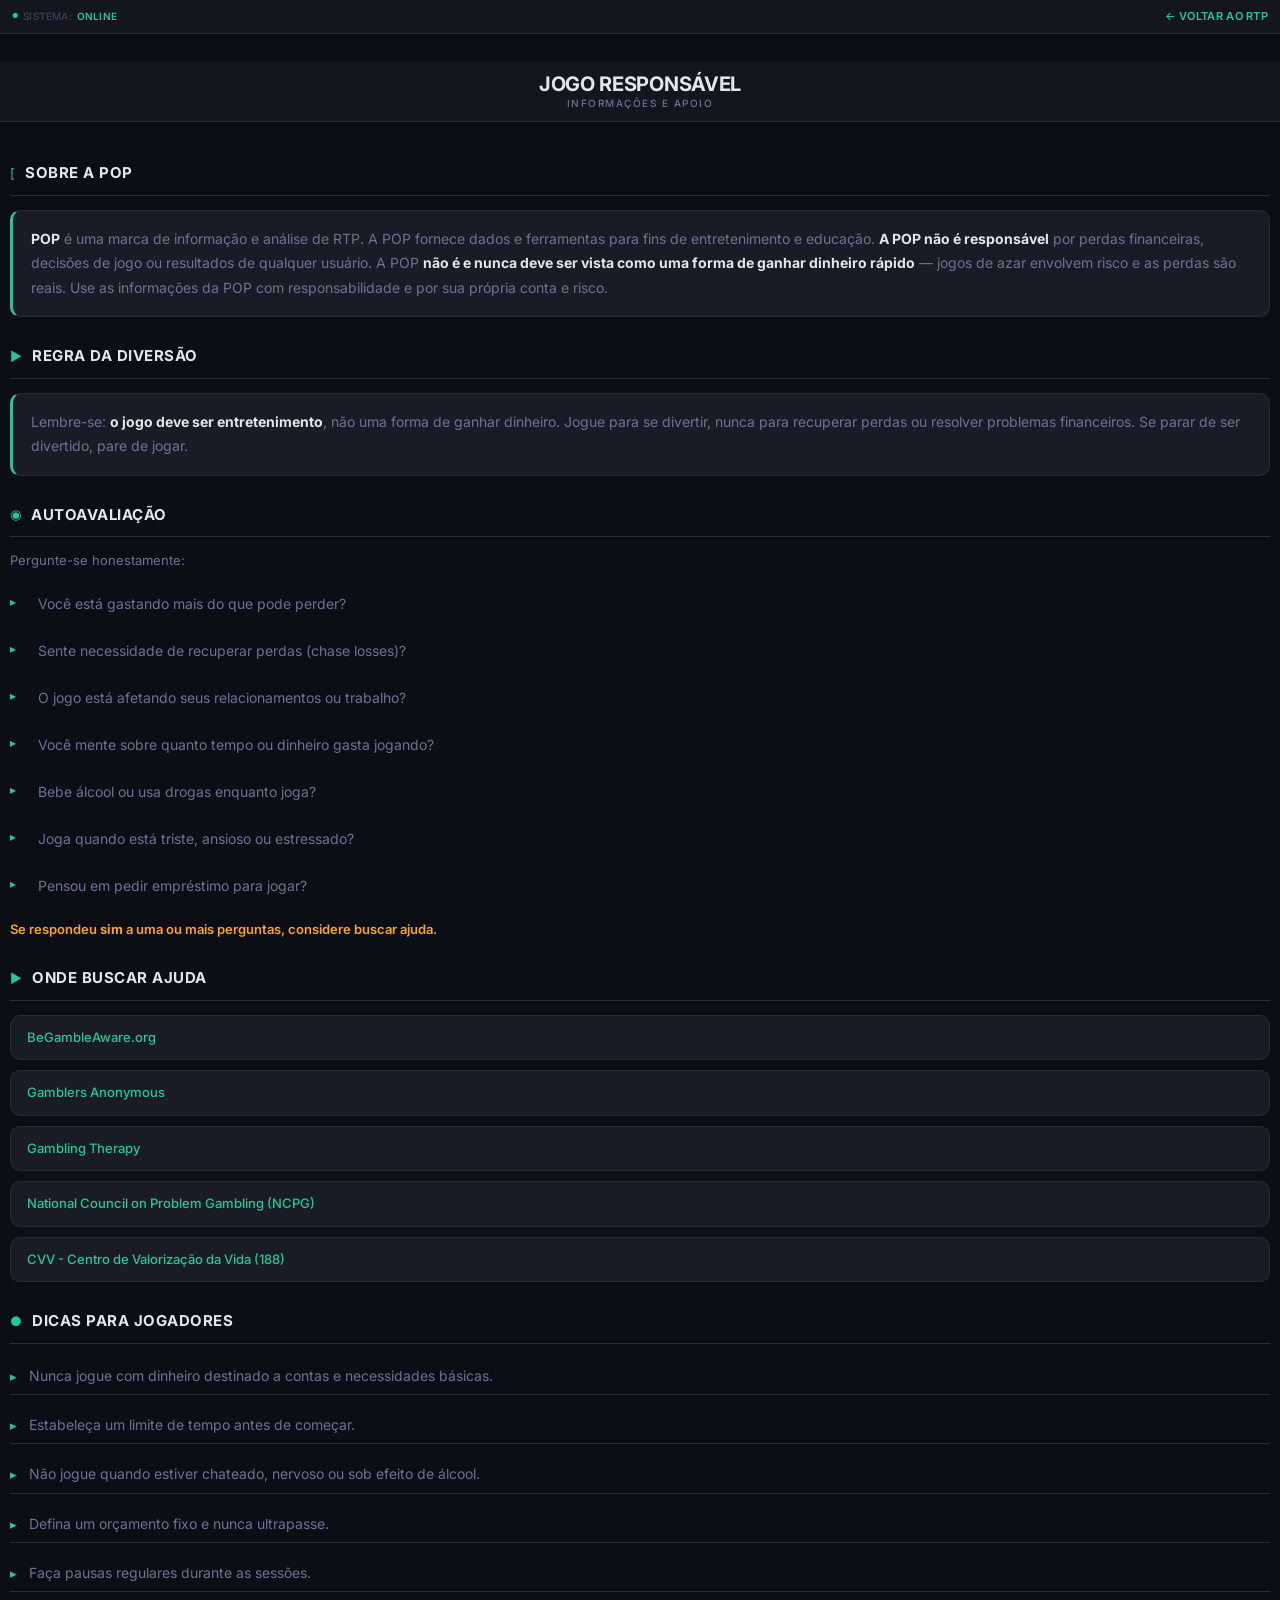
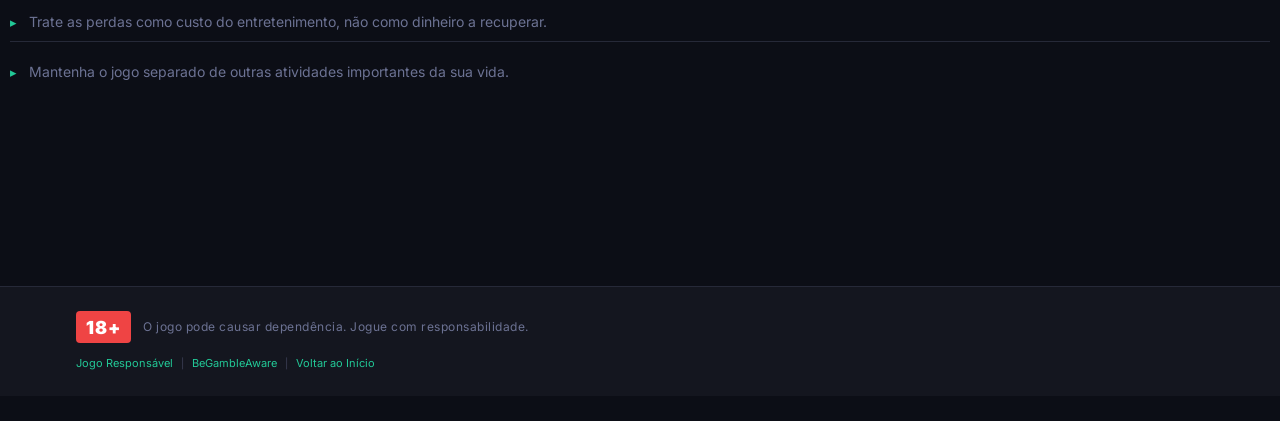
<file: jogo-responsavel.html>
<!DOCTYPE html>
<html lang="pt-BR">
<head>
    <meta charset="UTF-8">
    <meta name="viewport" content="width=device-width, initial-scale=1.0, maximum-scale=1.0, user-scalable=no">
    <meta name="theme-color" content="#0a0e27">
    
    <title>Jogo Responsável | Pop RTP - Informações e Ajuda</title>
    <meta name="description" content="Jogo Responsável - POP fornece informação e análise, não é responsável por perdas nem forma de ganhar dinheiro rápido. Recursos, autoatestado e dicas para jogar com responsabilidade.">
    <meta name="robots" content="index, follow">
    <link rel="canonical" href="https://poprtp.com/jogo-responsavel">
    
    <link rel="shortcut icon" href="asset/favicon/favicon.jpg" type="image/jpeg">
    <link rel="stylesheet" href="styles.css">
    <link rel="preconnect" href="https://fonts.googleapis.com">
    <link rel="preconnect" href="https://fonts.gstatic.com" crossorigin>
    <link href="https://fonts.googleapis.com/css2?family=Orbitron:wght@400;500;700;900&family=Share+Tech+Mono&family=Inter:wght@400;500;600;700;800;900&display=swap" rel="stylesheet">
</head>
<body class="clean-theme">
    <!-- Terminal Background Effect -->
    <div class="terminal-bg">
        <div class="grid-overlay"></div>
        <div class="scan-line"></div>
    </div>

    <!-- System Status Bar -->
    <div class="system-status-bar">
        <div class="status-group">
            <div class="status-item">
                <span class="status-icon">●</span>
                <span class="status-label">SISTEMA:</span>
                <span class="status-value status-online">ONLINE</span>
            </div>
        </div>
        <div class="status-group">
            <a href="index.html" class="status-link">← VOLTAR AO RTP</a>
        </div>
    </div>

    <!-- Header -->
    <header class="main-header">
        <div class="container">
            <div class="terminal-prompt">
                <span class="prompt-symbol">root@poprede:~$</span>
                <span class="prompt-command">./jogo-responsavel --help</span>
            </div>
            <div class="header-content">
                <div class="header-center">
                    <h1 class="main-title">
                        <span class="title-prefix">///</span>
                        JOGO RESPONSÁVEL
                        <span class="title-suffix">///</span>
                    </h1>
                    <div class="subtitle">INFORMAÇÕES E APOIO</div>
                </div>
            </div>
        </div>
    </header>

    <!-- Main Content -->
    <main class="main-content">
        <div class="container">
            <div class="responsible-gaming-content">
                
                <!-- POP Brand Disclaimer -->
                <section class="rg-section">
                    <div class="rg-section-header">
                        <span class="rg-icon">[</span>
                        <h2 class="rg-title">SOBRE A POP</h2>
                    </div>
                    <div class="rg-card">
                        <p class="rg-text"><strong>POP</strong> é uma marca de informação e análise de RTP. A POP fornece dados e ferramentas para fins de entretenimento e educação. <strong>A POP não é responsável</strong> por perdas financeiras, decisões de jogo ou resultados de qualquer usuário. A POP <strong>não é e nunca deve ser vista como uma forma de ganhar dinheiro rápido</strong> — jogos de azar envolvem risco e as perdas são reais. Use as informações da POP com responsabilidade e por sua própria conta e risco.</p>
                    </div>
                </section>

                <!-- Rule of Fun -->
                <section class="rg-section">
                    <div class="rg-section-header">
                        <span class="rg-icon">▶</span>
                        <h2 class="rg-title">REGRA DA DIVERSÃO</h2>
                    </div>
                    <div class="rg-card">
                        <p class="rg-text">Lembre-se: <strong>o jogo deve ser entretenimento</strong>, não uma forma de ganhar dinheiro. Jogue para se divertir, nunca para recuperar perdas ou resolver problemas financeiros. Se parar de ser divertido, pare de jogar.</p>
                    </div>
                </section>

                <!-- Self-Assessment Checklist -->
                <section class="rg-section">
                    <div class="rg-section-header">
                        <span class="rg-icon">◉</span>
                        <h2 class="rg-title">AUTOAVALIAÇÃO</h2>
                    </div>
                    <p class="rg-intro">Pergunte-se honestamente:</p>
                    <ul class="rg-checklist">
                        <li>Você está gastando mais do que pode perder?</li>
                        <li>Sente necessidade de recuperar perdas (chase losses)?</li>
                        <li>O jogo está afetando seus relacionamentos ou trabalho?</li>
                        <li>Você mente sobre quanto tempo ou dinheiro gasta jogando?</li>
                        <li>Bebe álcool ou usa drogas enquanto joga?</li>
                        <li>Joga quando está triste, ansioso ou estressado?</li>
                        <li>Pensou em pedir empréstimo para jogar?</li>
                    </ul>
                    <p class="rg-disclaimer">Se respondeu <strong>sim</strong> a uma ou mais perguntas, considere buscar ajuda.</p>
                </section>

                <!-- Where to Get Help -->
                <section class="rg-section">
                    <div class="rg-section-header">
                        <span class="rg-icon">►</span>
                        <h2 class="rg-title">ONDE BUSCAR AJUDA</h2>
                    </div>
                    <div class="rg-links">
                        <a href="https://www.begambleaware.org/" target="_blank" rel="noopener" class="rg-link">BeGambleAware.org</a>
                        <a href="https://www.gamblersanonymous.org/" target="_blank" rel="noopener" class="rg-link">Gamblers Anonymous</a>
                        <a href="https://www.gamblingtherapy.org/" target="_blank" rel="noopener" class="rg-link">Gambling Therapy</a>
                        <a href="https://www.ncpgambling.org/" target="_blank" rel="noopener" class="rg-link">National Council on Problem Gambling (NCPG)</a>
                        <a href="https://www.cvv.org.br/" target="_blank" rel="noopener" class="rg-link">CVV - Centro de Valorização da Vida (188)</a>
                    </div>
                </section>

                <!-- Tips for Players -->
                <section class="rg-section">
                    <div class="rg-section-header">
                        <span class="rg-icon">●</span>
                        <h2 class="rg-title">DICAS PARA JOGADORES</h2>
                    </div>
                    <ul class="rg-tips">
                        <li><span class="tip-bullet">▸</span> Nunca jogue com dinheiro destinado a contas e necessidades básicas.</li>
                        <li><span class="tip-bullet">▸</span> Estabeleça um limite de tempo antes de começar.</li>
                        <li><span class="tip-bullet">▸</span> Não jogue quando estiver chateado, nervoso ou sob efeito de álcool.</li>
                        <li><span class="tip-bullet">▸</span> Defina um orçamento fixo e nunca ultrapasse.</li>
                        <li><span class="tip-bullet">▸</span> Faça pausas regulares durante as sessões.</li>
                        <li><span class="tip-bullet">▸</span> Trate as perdas como custo do entretenimento, não como dinheiro a recuperar.</li>
                        <li><span class="tip-bullet">▸</span> Mantenha o jogo separado de outras atividades importantes da sua vida.</li>
                    </ul>
                </section>

            </div>
        </div>
    </main>

    <!-- Footer -->
    <footer class="site-footer">
        <div class="footer-container">
            <div class="footer-badge-row">
                <span class="footer-age-badge">18+</span>
                <p class="footer-disclaimer">O jogo pode causar dependência. Jogue com responsabilidade.</p>
            </div>
            <div class="footer-links">
                <a href="jogo-responsavel.html" class="footer-link">Jogo Responsável</a>
                <span class="footer-separator">|</span>
                <a href="https://www.begambleaware.org/" target="_blank" rel="noopener" class="footer-link">BeGambleAware</a>
                <span class="footer-separator">|</span>
                <a href="index.html" class="footer-link">Voltar ao Início</a>
            </div>
        </div>
    </footer>
</body>
</html>
</file>
<file: styles.css>
/* ============================================
   ULTRA HACKER THEME - SISTEMA RTP v2.0
   100% Mobile-First | Portuguese | Square Images
   ============================================ */

:root {
    /* Ultra Dark Color Palette - Deep Navy Blue Theme */
    --bg-primary: #050a1e;
    --bg-secondary: #0a0e27;
    --bg-tertiary: #0d1529;
    --bg-card: #0d1126;
    --bg-console: #000000;
    
    /* Neon Accent Colors */
    --accent-cyan: #00f0ff;
    --accent-green: #00ff88;
    --accent-blue: #0088ff;
    --accent-purple: #b800ff;
    --accent-red: #ff0055;
    --accent-yellow: #ffd700;
    --accent-orange: #ff6600;
    
    /* Text Colors */
    --text-primary: #e0e6ff;
    --text-secondary: #8b95c0;
    --text-muted: #4a5578;
    --text-highlight: #00f0ff;
    
    /* Effects */
    --border-color: #1e2847;
    --glow-cyan: 0 0 20px rgba(0, 240, 255, 0.4);
    --glow-green: 0 0 20px rgba(0, 255, 136, 0.4);
    --glow-red: 0 0 20px rgba(255, 0, 85, 0.4);
    
    /* Fonts */
    --font-primary: 'Orbitron', sans-serif;
    --font-mono: 'Share Tech Mono', monospace;
}

/* ============================================
   RESET & BASE
   ============================================ */

* {
    margin: 0;
    padding: 0;
    box-sizing: border-box;
    -webkit-tap-highlight-color: transparent;
}

body {
    font-family: var(--font-primary);
    background: linear-gradient(135deg, #030814 0%, #050a1e 50%, #0a0e27 100%);
    color: var(--text-primary);
    line-height: 1.6;
    overflow-x: hidden;
    position: relative;
    min-height: 100vh;
}

/* ============================================
   TERMINAL BACKGROUND
   ============================================ */

.terminal-bg {
    position: fixed;
    top: 0;
    left: 0;
    width: 100%;
    height: 100%;
    z-index: 0;
    pointer-events: none;
    overflow: hidden;
}

.grid-overlay {
    position: absolute;
    width: 100%;
    height: 100%;
    background-image: 
        linear-gradient(rgba(0, 240, 255, 0.04) 1px, transparent 1px),
        linear-gradient(90deg, rgba(0, 240, 255, 0.04) 1px, transparent 1px);
    background-size: 40px 40px;
    animation: gridMove 25s linear infinite;
}

@keyframes gridMove {
    0% { transform: translate(0, 0); }
    100% { transform: translate(40px, 40px); }
}

.scan-line {
    position: absolute;
    top: 0;
    width: 100%;
    height: 2px;
    background: linear-gradient(90deg, 
        transparent, 
        var(--accent-cyan), 
        transparent);
    box-shadow: 0 0 15px var(--accent-cyan);
    animation: scanLine 5s linear infinite;
}

@keyframes scanLine {
    0% { transform: translateY(0); opacity: 0; }
    50% { opacity: 1; }
    100% { transform: translateY(100vh); opacity: 0; }
}

.data-stream {
    position: absolute;
    top: -45%;
    left: 0;
    width: 100%;
    height: 200%;
    opacity: 0.03;
    font-family: var(--font-mono);
    font-size: 20px;
    color: var(--accent-green);
    overflow: hidden;
    animation: dataStream 20s linear infinite;
}

@keyframes dataStream {
    0% { transform: translateY(0); }
    100% { transform: translateY(10%); }
}

/* ============================================
   SYSTEM STATUS BAR
   ============================================ */

.system-status-bar {
    position: fixed;
    top: 0;
    left: 0;
    right: 0;
    height: 36px;
    background: linear-gradient(180deg, #000000 0%, #0a0e27 100%);
    border-bottom: 1px solid var(--accent-cyan);
    display: flex;
    align-items: center;
    justify-content: space-between;
    padding: 0 15px;
    z-index: 1000;
    font-family: var(--font-mono);
    font-size: 10px;
    letter-spacing: 1px;
    box-shadow: 0 2px 10px rgba(0, 240, 255, 0.2);
}

.status-group {
    display: flex;
    align-items: center;
    gap: 15px;
}

/* Three-column layout: left | center (online) | right */
.status-group-left  { flex: 1; justify-content: flex-start; }
.status-group-right { flex: 1; justify-content: flex-end; }

/* Online count item sits in the middle column, perfectly centered */
.status-item-center {
    display: flex;
    align-items: center;
    gap: 5px;
    white-space: nowrap;
}

#onlineViewerCount {
    min-width: 2.8em;
    text-align: center;
}

.status-item {
    display: flex;
    align-items: center;
    gap: 5px;
}

.status-icon {
    color: var(--accent-green);
    font-size: 8px;
    animation: pulse 2s ease-in-out infinite;
}

@keyframes pulse {
    0%, 100% { opacity: 1; }
    50% { opacity: 0.4; }
}

.status-label {
    color: var(--text-muted);
    text-transform: uppercase;
}

.status-value {
    color: var(--accent-cyan);
    font-weight: 700;
}

.status-online {
    color: var(--accent-green);
}

/* Online counter value in status bar — bigger + glowing */
#onlineViewerCount {
    font-size: 13px;
    font-weight: 900;
    color: #00ff88 !important;
    text-shadow: 0 0 8px rgba(0, 255, 136, 0.7);
    letter-spacing: 0.5px;
}

/* ============================================
   MAIN HEADER
   ============================================ */

.main-header {
    position: sticky;
    top: 64px;  /* 36px status bar + 28px ticker */
    background: rgba(5, 10, 30, 0.98);
    backdrop-filter: blur(15px);
    border-bottom: 2px solid var(--accent-cyan);
    box-shadow: 0 4px 30px rgba(0, 0, 0, 0.7), var(--glow-cyan);
    z-index: 999;
    padding: 5px 0;
    margin-top: 64px; /* 36px status bar + 28px ticker */
}

.terminal-prompt {
    font-family: var(--font-mono);
    font-size: 10px;
    color: var(--accent-green);
    padding: 4px 0;
    text-align: center;
    background: var(--bg-console);
    border-bottom: 1px solid var(--border-color);
    width: 100vw;
    position: relative;
    left: 50%;
    right: 50%;
    margin-left: -50vw;
    margin-right: -50vw;
    padding-left: 15px;
    padding-right: 15px;
}


.prompt-symbol {
    color: var(--accent-cyan);
}

.prompt-command {
    color: var(--accent-green);
    margin-left: 10px;
}

.header-content {
    display: flex;
    align-items: center;
    justify-content: space-between;
    flex-wrap: wrap;
    gap: 0px;
    padding: 6px 0;
}

.header-left {
    display: flex;
    align-items: center;
    gap: 10px;
}

.logo-container {
    display: flex;
    align-items: center;
    gap: 3px;
    font-weight: 900;
    font-size: 16px;
}

.logo-bracket {
    color: var(--accent-cyan);
    font-size: 18px;
}

.logo-text {
    background: linear-gradient(135deg, var(--accent-cyan), var(--accent-green));
    -webkit-background-clip: text;
    -webkit-text-fill-color: transparent;
    background-clip: text;
    letter-spacing: 2px;
}

.logo-best-rtp {
    font-family: var(--font-mono);
    font-size: 8px;
    font-weight: 800;
    letter-spacing: 1px;
    color: #ffd700;
    background: rgba(255, 215, 0, 0.12);
    border: 1px solid rgba(255, 215, 0, 0.5);
    border-radius: 3px;
    padding: 1px 5px;
    text-shadow: 0 0 6px rgba(255, 215, 0, 0.6);
    align-self: center;
    white-space: nowrap;
}

.version-tag {
    background: var(--bg-tertiary);
    border: 1px solid var(--accent-cyan);
    color: var(--accent-cyan);
    padding: 3px 8px;
    border-radius: 2px;
    font-size: 9px;
    font-family: var(--font-mono);
    font-weight: 700;
    margin-right: -49px;
    margin-left: 71px;
    position: relative;
}

.header-center {
    flex: 1;
    text-align: center;
    min-width: 180px;
    padding: 0 10px;
}

.main-title {
    font-size: 14px;
    font-weight: 900;
    letter-spacing: 1px;
    text-transform: uppercase;
    background: linear-gradient(135deg, #00f0ff, #00ff88);
    -webkit-background-clip: text;
    -webkit-text-fill-color: transparent;
    background-clip: text;
    display: flex;
    align-items: center;
    justify-content: center;
    gap: 2px;
    flex-wrap: wrap;
    line-height: 1.2;
}

.title-prefix, .title-suffix {
    color: var(--accent-cyan);
    font-size: 12px;
}

.subtitle {
    font-family: var(--font-mono);
    font-size: 9px;
    color: var(--text-secondary);
    letter-spacing: 1px;
    margin-top: 2px;
}

.header-right {
    text-align: right;
    display: flex;
    flex-direction: column;
    align-items: flex-end;
}

.system-info {
    display: flex;
    flex-direction: column;
    gap: 2px;
}

.info-item {
    font-family: var(--font-mono);
    font-size: 10px;
    display: flex;
    gap: 5px;
}

.info-label {
    color: var(--text-muted);
}

.info-value {
    color: var(--accent-cyan);
    font-weight: 700;
}

/* ============================================
   CONTAINER
   ============================================ */

.container {
    max-width: 1400px;
    margin: 0 auto;
    padding: 0 15px;
    position: relative;
    z-index: 1;
}

.main-content {
    padding-top: 20px;
}

/* ============================================
   LOAD MORE BUTTON
   ============================================ */

.load-more-container {
    display: flex;
    justify-content: center;
    margin-top: 20px;
    padding-bottom: 20px;
    width: 100%;
}

.load-more-btn {
    background: linear-gradient(135deg, var(--bg-secondary), var(--bg-tertiary));
    border: 1px solid var(--accent-cyan);
    border-radius: 8px;
    padding: 12px 25px;
    color: var(--accent-cyan);
    font-family: var(--font-mono);
    font-size: 11px;
    font-weight: 700;
    cursor: pointer;
    display: flex;
    align-items: center;
    gap: 10px;
    transition: all 0.3s ease;
    box-shadow: 0 0 10px rgba(0, 240, 255, 0.1);
    letter-spacing: 1px;
    min-width: 200px;
    justify-content: center;
}

.load-more-btn:hover {
    background: rgba(0, 240, 255, 0.1);
    box-shadow: 0 0 20px rgba(0, 240, 255, 0.3);
    transform: translateY(-2px);
    border-color: var(--accent-green);
    color: var(--accent-green);
}

.load-more-btn:active {
    transform: translateY(0);
}

.load-more-btn .btn-icon {
    font-size: 10px;
    transition: transform 0.3s ease;
}

.load-more-btn:hover .btn-icon {
    transform: translateY(2px);
}

.load-more-btn .btn-count {
    background: var(--bg-console);
    padding: 2px 6px;
    border-radius: 4px;
    color: var(--accent-green);
    font-size: 10px;
    border: 1px solid var(--border-color);
}

/* ============================================
   CONSOLE SECTION
   ============================================ */

.console-section {
    margin-bottom: 20px;
}

.console-window {
    background: var(--bg-console);
    border: 1px solid var(--accent-cyan);
    border-radius: 4px;
    overflow: hidden;
    box-shadow: var(--glow-cyan);
    transition: all 0.3s ease;
}

.console-header {
    background: var(--bg-tertiary);
    padding: 5px 10px;
    display: flex;
    align-items: center;
    justify-content: space-between;
    border-bottom: 1px solid var(--accent-cyan);
    cursor: pointer;  /* added to show it's clickable */
}

.console-title {
    font-family: var(--font-mono);
    font-size: 11px;
    font-weight: 700;
    color: var(--accent-cyan);
    display: flex;
    align-items: center;
    gap: 8px;
}

.console-icon {
    color: var(--accent-green);
    animation: pulse 2s ease-in-out infinite;
}

.console-controls {
    display: flex;
    gap: 6px;
}

.control-dot {
    width: 10px;
    height: 10px;
    border-radius: 50%;
}

.control-minimize { background: var(--accent-yellow); }
.control-maximize { background: var(--accent-green); }
.control-close { background: var(--accent-red); }

.console-body {
    padding: 8px;
    font-family: var(--font-mono);
    font-size: 10px;
    max-height: 300px;  /* default height */
    transition: max-height 0.3s ease;
    overflow: hidden;
}

.console-line {
    display: flex;
    align-items: center;
    gap: 6px;
    padding: 3px 0;
    color: var(--text-secondary);
}

.console-prompt {
    color: var(--accent-cyan);
    font-weight: 700;
    min-width: 90px;
}

.console-text {
    flex: 1;
}

.console-status {
    font-weight: 700;
}

.console-ok {
    color: var(--accent-green);
}

.console-active {
    color: var(--accent-green);
    animation: pulse 2s ease-in-out infinite;
}

.console-window.minimized .console-body {
    max-height: 0;
    padding: 0;
}

.console-minimize-icon {
    transition: transform 0.3s ease;
}

.console-window.minimized .console-minimize-icon {
    transform: rotate(180deg);
}

/* ============================================
   BANNER AND TIMER WRAPPER
   ============================================ */

.banner-timer-wrapper {
    display: flex;
    flex-direction: column;
    gap: 10px;
    margin-bottom: 10px;
}

/* Desktop: Side by side layout */
@media (min-width: 1024px) {
    .banner-timer-wrapper {
        flex-direction: row;
        gap: 15px;
        align-items: stretch;
        height: 380px;
    }
}

/* ============================================
   TIMER SECTION
   ============================================ */

.timer-section {
    margin-bottom: 0;
}

/* Timer Split Wrapper - Side by side on all screens */
.timer-split-wrapper {
    display: flex;
    flex-direction: row;
    gap: 10px;
    width: 100%;
    height: 100%;
}

/* ============================================
   ANIMATED GRADIENT BORDER - @property method
   ============================================ */

/* Define custom property for gradient angle animation */
@property --border-angle {
    syntax: "<angle>";
    initial-value: 0deg;
    inherits: false;
}

/* Side Banner Container - Disco Neon Snake Border Effect */
.side-banner-container {
    display: flex;
    flex: 1;
    min-width: 0;
    min-height: 0;
    border-radius: 10px;
    position: relative;
    text-decoration: none;
    cursor: pointer;
    transition: transform 0.3s ease;
    
    /* The animated gradient border */
    --border-angle: 0deg;
    border: 3px solid transparent;
    background: 
        linear-gradient(var(--bg-secondary), var(--bg-tertiary)) padding-box,
        conic-gradient(from var(--border-angle), #ffd700, #b800ff, #ffd700, #b800ff, #ffd700) border-box;
    animation: snakeRotate 3s linear infinite;
}

/* Glow effect */
.side-banner-container::before {
    content: '';
    position: absolute;
    inset: -4px;
    border-radius: 14px;
    background: conic-gradient(from var(--border-angle), #ffd700, #b800ff, #ffd700, #b800ff, #ffd700);
    filter: blur(12px);
    opacity: 0.6;
    z-index: -1;
    animation: snakeRotate 3s linear infinite;
}

@keyframes snakeRotate {
    to {
        --border-angle: 360deg;
    }
}

/* Inner content wrapper */
.side-banner-carousel {
    background: linear-gradient(135deg, var(--bg-secondary), var(--bg-tertiary));
    border-radius: 7px;
    overflow: hidden;
    width: 100%;
    height: 100%;
    position: relative;
}

/* Side Banner Link - Clickable hover effects */
.side-banner-link:hover {
    transform: scale(1.02);
    animation: snakeRotate 1.5s linear infinite;
}

.side-banner-link:hover::before {
    opacity: 0.9;
    filter: blur(15px);
    animation: snakeRotate 1.5s linear infinite;
}

.side-banner-link:active {
    transform: scale(0.98);
}

/* Mobile: Timer container takes half width and centers content */
.timer-section .timer-container {
    flex: 1;
    min-width: 0;
    display: flex;
    flex-direction: column;
    justify-content: center;
    align-items: center;
}

/* Desktop: Timer takes 1 part (25% width) with split layout */
@media (min-width: 1024px) {
    .timer-section {
        flex: 0 0 25%;
        display: flex;
    }
    
    .timer-split-wrapper {
        flex-direction: column;
        height: 100%;
    }
    
    .timer-container {
        width: 100%;
        display: flex;
        flex-direction: column;
        justify-content: center;
        flex: 1;
        padding-top: 15px;
    }
    
    .timer-display {
        font-size: 42px;
    }
    
    /* Side Banner - Full width in column layout on desktop */
    .side-banner-container {
        width: 100%;
        flex: 1;
    }
}

/* ============================================
   MOBILE BANNER ROW (< 1024px)
   5 platform images in a single horizontal strip,
   timer sits alone below.
   ============================================ */

/* Hidden on desktop — shown only on mobile */
.mobile-banner-row {
    display: none;
}

@media (max-width: 1023px) {
    /* Switch timer-split wrapper to column so images are on top, timer below */
    .timer-split-wrapper {
        flex-direction: column;
        gap: 8px;
    }

    /* Row: flex container for the 5 fixed slots */
    .mobile-banner-row {
        display: flex;
        flex-direction: row;
        gap: 5px;
        width: 100%;
        padding: 6px 0;
        order: 1;
        align-items: stretch;
    }

    /* Timer alone, full width, below the images */
    .timer-container {
        order: 2;
        width: 100%;
        flex: none;
    }

    /* Hide the desktop carousel on mobile */
    .side-banner-container {
        display: none !important;
    }

    /* Never show the desktop-only ganhos clone in the left column on mobile */
    .timer-split-wrapper .ganhos-panel.ganhos-panel-desktop {
        display: none !important;
    }

    /*
     * Each slot is a FIXED positioned container.
     * overflow:hidden clips the outgoing/incoming images.
     * position:relative is required for the absolute <img> children.
     */
    .mb-item {
        position: relative;
        display: block;
        flex-shrink: 0;
        min-width: 0;
        aspect-ratio: 1 / 1;
        border-radius: 8px;
        overflow: hidden;
        border: 1px solid transparent;
        background:
            linear-gradient(var(--bg-secondary), var(--bg-tertiary)) padding-box,
            conic-gradient(from 0deg, #3f3535, #3f3535, #3f3535) border-box;
    }

    /* Both images fill the entire slot */
    .mb-img {
        position: absolute;
        top: 0;
        left: 0;
        width: 100%;
        height: 100%;
        object-fit: contain;
        display: block;
        transition: transform 0.55s cubic-bezier(0.4, 0, 0.2, 1);
    }

    /* Current image: visible at centre */
    /* Initial positions — all motion is driven by JS inline styles */
    .mb-img-cur { transform: translateX(0); }
    .mb-img-nxt { transform: translateX(100%); }

    /* Square slots: 1 flex unit, 1:1 ratio */
    .mb-square {
        flex: 1 1 0;
        aspect-ratio: 1 / 1;
    }

    /* Long/center slot: 2 flex units — plus animated snake border */
    .mb-long {
        flex: 2 1 0;
        aspect-ratio: unset;
        --border-angle: 0deg;
        border: 3px solid transparent;
        background:
            linear-gradient(var(--bg-secondary), var(--bg-tertiary)) padding-box,
            conic-gradient(from var(--border-angle), #ffd700, #b800ff, #ffd700, #b800ff, #ffd700) border-box;
        animation: snakeRotate 2s linear infinite;
    }

    /* Outer glow that follows the snake on the long slot */
    .mb-long::before {
        content: '';
        position: absolute;
        inset: -4px;
        border-radius: 12px;
        background: conic-gradient(from var(--border-angle), #ffd700, #b800ff, #ffd700, #b800ff, #ffd700);
        filter: blur(10px);
        opacity: 0.75;
        z-index: -1;
        animation: snakeRotate 2s linear infinite;
        pointer-events: none;
    }
}

.timer-container {
    background: linear-gradient(135deg, var(--bg-secondary), var(--bg-tertiary));
    border: 2px solid var(--accent-cyan);
    border-radius: 10px;
    padding: 0px 0px; 
    text-align: center;
    box-shadow: var(--glow-cyan);
    position: relative;
    overflow: hidden;
    margin-top: 0px;
    padding-top: 0px; /* Reduced top padding to make container shorter */
}

.timer-container::before {
    content: '';
    position: absolute;
    top: 0;
    left: -100%;
    width: 100%;
    height: 100%;
    background: linear-gradient(90deg, transparent, rgba(0, 240, 255, 0.1), transparent);
    animation: shimmer 3s infinite;
}

@keyframes shimmer {
    0% { left: -100%; }
    100% { left: 100%; }
}

.timer-header {
    display: flex;
    align-items: center;
    justify-content: space-between;
    margin-bottom: 15px;
}

.timer-label {
    font-family: var(--font-mono);
    font-size: 11px;
    color: var(--text-secondary);
    letter-spacing: 1px;
    display: flex;
    align-items: center;
    gap: 8px;
}

.timer-icon {
    color: var(--accent-cyan);
    font-size: 16px;
}

.timer-cycle {
    font-family: var(--font-mono);
    font-size: 10px;
    color: var(--accent-green);
    background: var(--bg-console);
    padding: 4px 10px;
    border-radius: 4px;
    border: 1px solid var(--accent-green);
}

.timer-display {
    font-family: var(--font-mono);
    /* Mobile: Smaller font for side-by-side layout */
    font-size: 36px;
    font-weight: 700;
    color: var(--accent-green);
    text-shadow: var(--glow-green);
    display: flex;
    align-items: center;
    justify-content: center;
    gap: 2px; /* Reduced gap between numbers and separator */
    margin-top: -10px; /* Reduced top margin to make container shorter */
    margin-bottom: -5px; /* Reduced bottom margin */
}

.timer-separator {
    animation: blink 1s step-end infinite;
}

@keyframes blink {
    0%, 50% { opacity: 1; }
    51%, 100% { opacity: 0; }
}

.timer-progress {
    width: 100%;
    margin-bottom: 5px; /* Reduced bottom margin to make container shorter */
    padding: 0 10px;
}


/* Adjust progress bar to be thinner */
.timer-progress-bar {
    flex: 1;
    min-width: 0;
    height: 4px; /* Reduced height */
    background: var(--bg-console);
    border-radius: 8px;
    overflow: hidden;
    border: 1px solid var(--accent-cyan);
    position: relative;
}

.timer-progress-bar::before {
    content: '';
    position: absolute;
    top: 0;
    left: 0;
    height: 100%;
    background: linear-gradient(90deg, var(--accent-cyan), var(--accent-green));
    box-shadow: 0 0 10px var(--accent-cyan);
    transition: width 1s linear;
}

.timer-progress-text {
    display: flex;
    justify-content: space-between;
    font-family: var(--font-mono);
    font-size: 9px;
    color: var(--text-muted);
    margin-top: 5px;
}

#progressPercent {
    color: var(--accent-cyan);
    font-weight: 700;
}

.timer-info {
    font-family: var(--font-mono);
    font-size: 10px;
    color: var(--text-muted);
    display: flex;
    align-items: center;
    justify-content: center;
    gap: 8px;
}

.info-dot {
    width: 6px;
    height: 6px;
    background: var(--accent-cyan);
    border-radius: 50%;
    animation: pulse 2s ease-in-out infinite;
}

/* ============================================
   SECTION HEADERS
   ============================================ */

.section-header {
    display: flex;
    align-items: center;
    justify-content: space-between;
    margin-bottom: 14px;
    padding: 10px;
    background: var(--bg-secondary);
    border: 1px solid var(--border-color);
    border-radius: 6px;
}

.section-title {
    display: flex;
    align-items: center;
    gap: 10px;
    font-family: var(--font-mono);
    font-size: 12px;
    font-weight: 700;
    letter-spacing: 1px;
    text-transform: uppercase;
    color: var(--text-primary);
}

.section-icon {
    color: var(--accent-cyan);
    font-size: 14px;
    animation: pulse 2s ease-in-out infinite;
}

.section-badge {
    background: var(--accent-green);
    color: var(--bg-console);
    padding: 3px 10px;
    border-radius: 4px;
    font-family: var(--font-mono);
    font-size: 9px;
    font-weight: 700;
}

.section-stats {
    display: flex;
    align-items: center;
    gap: 4px;
    font-family: var(--font-mono);
    font-size: 11px;
}

.stats-value {
    color: var(--accent-green);
    font-weight: 700;
}

.stats-separator {
    color: var(--text-muted);
}

.stats-total {
    color: var(--text-secondary);
}

.section-refresh {
    display: flex;
    align-items: center;
    gap: 6px;
    font-family: var(--font-mono);
    font-size: 10px;
    color: var(--text-muted);
}

.refresh-icon {
    color: var(--accent-cyan);
    animation: spin 2s linear infinite;
}

@keyframes spin {
    to { transform: rotate(360deg); }
}

/* ============================================
   SIDE BANNER CAROUSEL (DESKTOP TIMER SPLIT)
   ============================================ */

/* Note: .side-banner-carousel is styled above in the snake border section */

.side-banner-track {
    display: flex;
    width: 100%;
    height: 100%;
    transition: transform 0.5s cubic-bezier(0.4, 0, 0.2, 1);
    min-height: 0;
}

.side-banner-slide {
    min-width: 100%;
    height: 100%;
    position: relative;
    display: flex;
    align-items: center;
    justify-content: center;
    overflow: visible;
}

.side-banner-slide a {
    display: flex;
    width: 100%;
    height: 100%;
    position: relative;
    align-items: center;
    justify-content: center;
    /* Inset so wide logos (e.g. POPTIG) are not clipped by the rounded card edge */
    padding: 6px 10px;
    box-sizing: border-box;
}

.side-banner-slide img {
    width: 100%;
    height: 100%;
    /* cover crops wide art in a tall slot; contain keeps the full logo visible */
    object-fit: contain;
    object-position: center;
}

.side-banner-slide.active {
    display: flex;
}

/* EM BREVE overlay for side banner - centered on top border (half inside, half outside) */
.em-breve-overlay {
    position: absolute;
    top: 0;
    left: 50%;
    transform: translateX(-50%) translateY(-50%);
    background: rgba(0, 0, 0, 0.85);
    backdrop-filter: blur(10px);
    border: 1.5px solid var(--accent-yellow);
    border-radius: 4px;
    padding: 4px 10px;
    font-family: var(--font-mono);
    font-size: 8px;
    font-weight: 400;
    color: var(--accent-yellow);
    text-shadow: 0 0 8px rgba(255, 215, 0, 0.8);
    letter-spacing: 1px;
    z-index: 20;
    box-shadow: 0 0 15px rgba(255, 215, 0, 0.5);
    animation: emBrevePulse 2s ease-in-out infinite;
    white-space: nowrap;
}

@keyframes emBrevePulse {
    0%, 100% {
        opacity: 1;
        transform: translateX(-50%) translateY(-50%) scale(1);
    }
    50% {
        opacity: 0.9;
        transform: translateX(-50%) translateY(-50%) scale(1.05);
    }
}

/* Side Banner Dots */
.side-banner-dots {
    position: absolute;
    bottom: 8px;
    left: 50%;
    transform: translateX(-50%);
    display: flex;
    gap: 6px;
    z-index: 10;
}

.side-dot {
    width: 6px;
    height: 6px;
    border-radius: 50%;
    background: rgba(255, 255, 255, 0.3);
    border: 1px solid rgba(255, 255, 255, 0.5);
    cursor: pointer;
    transition: all 0.3s ease;
}

.side-dot.active {
    background: var(--accent-cyan);
    box-shadow: var(--glow-cyan);
    width: 16px;
    border-radius: 4px;
}

/* Shimmer effect for side banner */
.side-banner-container::before {
    content: '';
    position: absolute;
    top: 0;
    left: -100%;
    width: 100%;
    height: 100%;
    background: linear-gradient(90deg, transparent, rgba(0, 240, 255, 0.1), transparent);
    animation: shimmer 4s infinite;
    z-index: 5;
    pointer-events: none;
}

/* ============================================
   CAROUSEL
   ============================================ */

.banner-carousel {
    padding-bottom: 0px;
}

.carousel-container {
    position: relative;
    width: 100%;
    height: 820px;
    overflow: hidden;
    border-radius: 10px;
    border: 2px solid var(--accent-cyan);
    box-shadow: var(--glow-cyan);
    padding-right: -10px;
    margin-right: -10px;
    object-fit: stretch;
}

/* Desktop: Banner takes 3 parts (75% width) */
@media (min-width: 1024px) {
    .banner-carousel {
        flex: 1;
        display: flex;
        min-height: 380px;
    }
    
    .carousel-container {
        height: 380px;
        width: 100%;
        aspect-ratio: auto;
    }
}

.carousel-track {
    display: flex;
    transition: transform 0.5s cubic-bezier(0.4, 0, 0.2, 1);
    height: 100%;
}

.carousel-slide {
    min-width: 100%;
    height: 100%;
    position: relative;
    display: block;
    text-decoration: none;
    cursor: pointer;
}

.carousel-slide--disabled {
    cursor: default;
}

.carousel-slide img {
    width: 100%;
    height: 100%;
    object-fit: stretch;
}

.carousel-overlay {
    position: absolute;
    top: 0;
    left: 0;
    width: 100%;
    height: 100%;
    background: linear-gradient(180deg, transparent 60%, rgba(5, 10, 30, 0.9) 100%);
    padding-right: -10px;
}

.carousel-btn {
    position: absolute;
    top: 50%;
    transform: translateY(-50%);
    background: rgba(0, 240, 255, 0.2);
    backdrop-filter: blur(10px);
    border: 2px solid var(--accent-cyan);
    color: var(--accent-cyan);
    width: 40px;
    height: 40px;
    border-radius: 50%;
    font-size: 20px;
    cursor: pointer;
    transition: all 0.3s ease;
    z-index: 10;
    display: flex;
    align-items: center;
    justify-content: center;
}

.carousel-btn:hover, .carousel-btn:active {
    background: var(--accent-cyan);
    color: var(--bg-console);
    box-shadow: var(--glow-cyan);
}

.carousel-btn-prev { left: 10px; }
.carousel-btn-next { right: 10px; }

.carousel-dots {
    position: absolute;
    bottom: 10px;
    left: 50%;
    transform: translateX(-50%);
    display: flex;
    gap: 8px;
    z-index: 10;
}

.dot {
    width: 8px;
    height: 8px;
    border-radius: 50%;
    background: rgba(255, 255, 255, 0.3);
    border: 1px solid rgba(255, 255, 255, 0.5);
    cursor: pointer;
    transition: all 0.3s ease;
}

.dot.active {
    background: var(--accent-cyan);
    box-shadow: var(--glow-cyan);
    width: 24px;
    border-radius: 4px;
}

/* ============================================
   PROVIDER SECTION
   ============================================ */

.provider-section {
    margin-bottom: -10px;
}

.provider-selector {
    width: 100%;
    background: linear-gradient(135deg, var(--bg-secondary), var(--bg-tertiary));
    border: 2px solid var(--border-color);
    border-radius: 10px;
    padding: 16px 20px;
    display: flex;
    align-items: center;
    gap: 12px;
    cursor: pointer;
    transition: all 0.3s ease;
    font-family: var(--font-mono);
    color: var(--text-primary);
}

.provider-selector:hover, .provider-selector:active {
    border-color: var(--accent-cyan);
    box-shadow: var(--glow-cyan);
}

.selector-icon {
    color: var(--accent-cyan);
    font-size: 14px;
    transition: transform 0.3s ease;
}

.provider-menu.active ~ .provider-selector .selector-icon {
    transform: rotate(180deg);
}

.selector-name {
    flex: 1;
    font-size: 13px;
    font-weight: 700;
    letter-spacing: 1px;
}

.selector-count {
    color: var(--accent-green);
    font-size: 12px;
    font-weight: 700;
}

.selector-status {
    color: var(--accent-green);
    font-size: 12px;
    animation: pulse 2s ease-in-out infinite;
}

.provider-menu {
    background: var(--bg-console);
    border: 2px solid var(--accent-cyan);
    border-radius: 10px;
    margin-top: 10px;
    overflow: hidden;
    max-height: 0;
    opacity: 0;
    transition: all 0.3s ease;
    box-shadow: var(--glow-cyan);
}

.provider-menu.active {
    max-height: 600px;
    opacity: 1;
}

.provider-menu-header {
    background: var(--bg-tertiary);
    padding: 12px 15px;
    font-family: var(--font-mono);
    font-size: 11px;
    font-weight: 700;
    color: var(--accent-cyan);
    border-bottom: 1px solid var(--accent-cyan);
    display: flex;
    align-items: center;
    gap: 8px;
}

.menu-icon {
    color: var(--accent-green);
}

.provider-item {
    width: 100%;
    background: transparent;
    border: none;
    border-bottom: 1px solid var(--border-color);
    padding: 14px 15px;
    display: flex;
    align-items: center;
    gap: 10px;
    cursor: pointer;
    transition: all 0.3s ease;
    font-family: var(--font-mono);
    color: var(--text-primary);
    min-height: 48px;
}

.provider-item:last-child {
    border-bottom: none;
}

.provider-item:hover, .provider-item:active {
    background: var(--bg-tertiary);
}

.provider-item.active {
    background: rgba(0, 240, 255, 0.1);
    border-left: 3px solid var(--accent-cyan);
}

.provider-indicator {
    color: var(--text-muted);
    font-size: 10px;
}

.provider-item.active .provider-indicator {
    color: var(--accent-green);
    animation: pulse 2s ease-in-out infinite;
}

.provider-text {
    flex: 1;
    font-size: 12px;
    font-weight: 700;
    letter-spacing: 1px;
}

.provider-game-count {
    color: var(--accent-cyan);
    font-size: 11px;
    font-weight: 700;
}

.provider-arrow {
    color: var(--text-muted);
    font-size: 14px;
}

/* ============================================
   GAMES GRID - MOBILE FIRST
   ============================================ */

.games-grid {
    display: grid;
    grid-template-columns: repeat(auto-fill, minmax(140px, 1fr));
    gap: 12px;
    margin-top: 15px;
    transition: opacity 0.3s ease, transform 0.3s ease;
}

.games-grid.refreshing {
    animation: gridPulse 0.6s ease;
}

@keyframes gridPulse {
    0% {
        opacity: 1;
        transform: scale(1);
    }
    50% {
        opacity: 0.7;
        transform: scale(0.98);
    }
    100% {
        opacity: 1;
        transform: scale(1);
    }
}

/* ============================================
   GAME CARDS - SQUARE IMAGES (1:1)
   ============================================ */

.game-card {
    background: var(--bg-card);
    border: 2px solid var(--border-color);
    border-radius: 8px;
    overflow: hidden;
    cursor: pointer;
    transition: all 0.3s ease;
    position: relative;
    display: flex;
    flex-direction: column;
}

.game-card:hover, .game-card:active {
    transform: translateY(-4px);
    border-color: var(--accent-cyan);
    box-shadow: 0 8px 25px rgba(0, 240, 255, 0.4);
}

.game-card::before {
    content: '';
    position: absolute;
    top: 0;
    left: 0;
    width: 100%;
    height: 100%;
    background: linear-gradient(135deg, transparent, rgba(0, 240, 255, 0.1));
    opacity: 0;
    transition: opacity 0.3s ease;
    pointer-events: none;
    z-index: 1;
}

.game-card:hover::before, .game-card:active::before {
    opacity: 1;
}

/* CRITICAL: SQUARE IMAGES (318:416 RATIO) */
.game-image-container {
    position: relative;
    width: 100%;
    aspect-ratio: 3 / 4;
    overflow: hidden;
    background: var(--bg-console);
}

.game-image {
    width: 100%;
    height: 100%;
    object-fit: cover;
    transition: transform 0.3s ease;
}

.game-card:hover .game-image, .game-card:active .game-image {
    transform: scale(1.05);
}

.game-priority-badge {
    position: absolute;
    top: 6px;
    left: 6px;
    background: rgba(0, 0, 0, 0.9);
    backdrop-filter: blur(5px);
    border: 1px solid;
    padding: 3px 8px;
    border-radius: 4px;
    font-family: var(--font-mono);
    font-size: 8px;
    font-weight: 700;
    letter-spacing: 1px;
    z-index: 2;
}

.priority-1 { border-color: #ffd700; color: #ffd700; box-shadow: 0 0 10px rgba(255, 215, 0, 0.5); }
.priority-2 { border-color: #ff4081; color: #ff4081; box-shadow: 0 0 10px rgba(255, 64, 129, 0.5); }
.priority-3 { border-color: #00ff88; color: #00ff88; box-shadow: 0 0 10px rgba(0, 255, 136, 0.5); }

.game-info {
    padding: 10px;
    display: flex;
    flex-direction: column;
    gap: 8px;
    flex: 1;
}

.game-provider {
    font-family: var(--font-mono);
    font-size: 9px;
    color: var(--text-muted);
    letter-spacing: 1px;
    text-transform: uppercase;
}

.game-rtp-container {
    display: flex;
    flex-direction: column; /* Changed from row to column to stack text and bar */
    background: var(--bg-console);
    border: 1px solid var(--border-color);
    border-radius: 6px;
    padding: 8px 10px;
    gap: 4px; /* Added gap between text row and bar */
}

.rtp-text-row {
    display: flex;
    align-items: center;
    justify-content: space-between;
    width: 100%;
}

.rtp-label {
    font-family: var(--font-mono);
    font-size: 9px;
    color: var(--text-muted);
    letter-spacing: 1px;
}

.rtp-value {
    font-family: var(--font-mono);
    font-size: 18px;
    font-weight: 900;
    letter-spacing: 1px;
}

.rtp-high {
    color: var(--accent-green);
    text-shadow: var(--glow-green);
}

.rtp-medium {
    color: var(--accent-yellow);
    text-shadow: 0 0 10px rgba(255, 215, 0, 0.5);
}

.rtp-low {
    color: var(--accent-red);
    text-shadow: var(--glow-red);
}

.game-multiplier {
    display: flex;
    align-items: center;
    justify-content: space-between;
    background: var(--bg-tertiary);
    border-radius: 6px;
    padding: 6px 10px;
    border: 1px solid var(--border-color);
}

.multiplier-value {
    font-family: var(--font-mono);
    font-size: 13px;
    font-weight: 900;
    letter-spacing: 1px;
}

.multiplier-low { color: var(--text-secondary); }
.multiplier-medium { color: var(--accent-yellow); }
.multiplier-high { color: var(--accent-green); }

.multiplier-icons {
    display: flex;
    gap: 3px;
    font-size: 11px;
}

.icon-check { color: var(--accent-green); }
.icon-cross { color: var(--accent-red); opacity: 0.5; }

/* ============================================
   FLOATING TELEGRAM ICON (mobile-first)
   ============================================ */

.floating-telegram {
    position: fixed;
    right: 12px;
    bottom: calc(96px + env(safe-area-inset-bottom)); /* keep above floating timer */
    width: 56px;
    height: 56px;
    border-radius: 50%;
    background: linear-gradient(135deg, #229ed9, #0088cc);
    display: flex;
    align-items: center;
    justify-content: center;
    z-index: 1000;
    box-shadow: 0 6px 22px rgba(0, 136, 204, 0.45);
    border: 2px solid rgba(255, 255, 255, 0.3);
    cursor: pointer;
    transition: box-shadow 0.25s ease;
    -webkit-tap-highlight-color: transparent;
    animation: socialBreathe 2s ease-in-out infinite;
}

.floating-telegram:hover {
    box-shadow: 0 10px 28px rgba(0, 136, 204, 0.65);
    animation: socialBreathe 1s ease-in-out infinite;
}

.floating-telegram:active {
    transform: scale(0.92);
    animation: none;
}

.telegram-icon {
    width: 100%;
    height: 100%;
    filter: drop-shadow(0 0 4px rgba(255, 255, 255, 0.35));
}

/* Breathing animation for social buttons */
@keyframes socialBreathe {
    0%, 100% {
        transform: scale(1);
    }
    50% {
        transform: scale(1.08);
    }
}


.floating-whatsapp {
    position: fixed;
    right: 12px;
    bottom: calc(160px + env(safe-area-inset-bottom)); /* above telegram button */
    width: 56px;
    height: 56px;
    border-radius: 50%;
    background: linear-gradient(135deg, #25d366, #128c7e);
    display: flex;
    align-items: center;
    justify-content: center;
    z-index: 1000;
    box-shadow: 0 6px 22px rgba(37, 211, 102, 0.45);
    border: 2px solid rgba(255, 255, 255, 0.3);
    cursor: pointer;
    transition: box-shadow 0.25s ease;
    -webkit-tap-highlight-color: transparent;
    animation: socialBreathe 2s ease-in-out infinite;
}

.floating-whatsapp:hover {
    box-shadow: 0 10px 28px rgba(37, 211, 102, 0.65);
    animation: socialBreathe 1s ease-in-out infinite;
}

.floating-whatsapp:active {
    transform: scale(0.92);
    animation: none;
}

.whatsapp-icon {
    width: 32px;
    height: 32px;
    color: #ffffff;
    filter: drop-shadow(0 0 4px rgba(255, 255, 255, 0.35));
}

/* Very short screens: tuck closer to bottom */
@media (max-height: 640px) {
    .floating-telegram {
        bottom: calc(76px + env(safe-area-inset-bottom));
        width: 50px;
        height: 50px;
    }
    .telegram-icon { width: 100%; height: 100%; }
    
    .floating-whatsapp {
        bottom: calc(134px + env(safe-area-inset-bottom));
        width: 50px;
        height: 50px;
    }
    .whatsapp-icon { width: 28px; height: 28px; }
}

/* Tablets+ can float mid-right if space allows */
@media (min-width: 768px) and (min-height: 820px) {
    .floating-telegram {
        bottom: auto;
        top: 50%;
    }
    
    .floating-whatsapp {
        bottom: auto;
        top: calc(50% - 70px);
    }
}

/* ============================================
   FLOATING TIMER BUTTON - FUTURISTIC EFFECTS
   ============================================ */

.floating-timer-button {
    position: fixed;
    bottom: 15px;
    left: 50%;
    transform: translateX(-50%);
    color: var(--text-primary);
    padding: 12px 20px;
    border-radius: 15px;
    font-family: var(--font-mono);
    cursor: pointer;
    z-index: 999;
    transition: all 0.4s cubic-bezier(0.4, 0, 0.2, 1);
    display: flex;
    flex-direction: column;
    align-items: center;
    gap: 8px;
    min-width: 200px;
    min-height: 80px;
    overflow: visible;
    
    /* Solid dark background */
    background: linear-gradient(135deg, #0a0e27, #0d1529);
    border: none;
    isolation: isolate;
}

/* Animated snake border */
.floating-timer-button::before {
    content: '';
    position: absolute;
    inset: -3px;
    border-radius: 18px;
    background: conic-gradient(from var(--border-angle), #ffd700, #b800ff, #ffd700, #b800ff, #ffd700);
    z-index: -2;
    animation: connectorSnakeRotate 3s linear infinite;
}

/* Inner mask to show only the border */
.floating-timer-button::after {
    content: '';
    position: absolute; 
    inset: 0;
    border-radius: 15px;
    background: linear-gradient(135deg, #0a0e27, #0d1529);
    z-index: -1;
}

/* Glow effect - separate element needed, using box-shadow instead */
.floating-timer-button {
    box-shadow: 
        0 0 15px rgba(255, 215, 0, 0.3),
        0 0 30px rgba(184, 0, 255, 0.2);
}

@keyframes connectorSnakeRotate {
    to {
        --border-angle: 360deg;
    }
}

/* floatingPulse removed - now using snake border effect */

@keyframes rotateGradient {
    0% { transform: rotate(0deg); }
    100% { transform: rotate(360deg); }
}

@keyframes scanEffect {
    0% { left: -100%; opacity: 0; }
    50% { opacity: 1; }
    100% { left: 100%; opacity: 0; }
}

.floating-timer-button:hover {
    transform: translateX(-50%) translateY(-5px) scale(1.05);
    box-shadow: 
        0 0 25px rgba(255, 215, 0, 0.5),
        0 0 50px rgba(184, 0, 255, 0.4);
}

.floating-timer-button:hover::before {
    animation: connectorSnakeRotate 1.5s linear infinite;
}

.floating-timer-button:active {
    transform: translateX(-50%) translateY(-2px) scale(0.98);
    animation: none;
}

.floating-timer-text {
    font-size: 12px;
    font-weight: 900;
    color: var(--accent-cyan);
    text-shadow: var(--glow-cyan);
    letter-spacing: 2px;
    margin-bottom: 2px;
}

.floating-timer-display {
    font-size: 20px;
    font-weight: bold;
    color: var(--accent-green);
    text-shadow: var(--glow-green);
    display: flex;
    align-items: center;
    gap: 4px;
    letter-spacing: 1px;
}

.floating-timer-clock {
    font-family: "Segoe UI Emoji", "Apple Color Emoji", "Noto Color Emoji", emoji, sans-serif;
    font-size: 16px;
    line-height: 1;
    flex-shrink: 0;
    text-shadow: none;
}

.floating-timer-separator {
    animation: blink 1s step-end infinite;
}

.floating-timer-progress {
    width: 100%;
    height: 3px;
    background: var(--bg-console);
    border-radius: 2px;
    overflow: hidden;
    position: relative;
}

.floating-timer-progress-bar {
    height: 100%;
    background: linear-gradient(90deg, var(--accent-cyan), var(--accent-green));
    border-radius: 2px;
    transition: width 0.1s ease;
    box-shadow: 0 0 8px var(--accent-cyan);
}

.floating-timer-pulse {
    position: absolute;
    top: 0;
    left: 0;
    width: 100%;
    height: 100%;
    border-radius: 15px;
    background: rgba(0, 240, 255, 0.2);
    animation: timerPulse 3s infinite;
    pointer-events: none;
}

@keyframes timerPulse {
    0% {
        transform: scale(1);
        opacity: 0.7;
    }
    50% {
        transform: scale(1.05);
        opacity: 0.3;
    }
    100% {
        transform: scale(1);
        opacity: 0.7;
    }
}

/* ============================================
   POPUP BANNER WITH SHOCKWAVE EFFECT
   ============================================ */

.popup-banner-overlay {
    position: fixed;
    top: 0;
    left: 0;
    width: 100%;
    height: 100%;
    background: rgba(0, 0, 0, 0.85);
    backdrop-filter: blur(15px);
    z-index: 10000;
    display: none;
    align-items: center;
    justify-content: center;
    padding: 20px;
    opacity: 0;
    transition: opacity 0.4s ease;
    overflow: visible;
}

.popup-banner-overlay.active {
    display: flex;
    opacity: 1;
}

.popup-banner-container {
    position: relative;
    max-width: 560px;
    width: 90%;
    height: auto;
    border-radius: 20px;
    overflow: visible;
    animation: popupBannerAppear 0.6s cubic-bezier(0.34, 1.56, 0.64, 1) forwards;
    transform-origin: center center;
    padding: 0;
    margin: 0;
}

@keyframes popupBannerAppear {
    0% {
        transform: scale(0.5) rotate(-5deg);
        opacity: 0;
    }
    50% {
        transform: scale(1.05) rotate(2deg);
    }
    100% {
        transform: scale(1) rotate(0deg);
        opacity: 1;
    }
}

.popup-banner-image-wrapper {
    position: relative;
    width: 100%;
    height: auto;
    aspect-ratio: 732 / 320;
    border-radius: 20px;
    overflow: hidden;
    box-shadow: 
        0 0 40px rgba(255, 215, 0, 0.6),
        0 0 80px rgba(184, 0, 255, 0.4),
        0 0 120px rgba(0, 240, 255, 0.3),
        inset 0 0 30px rgba(255, 215, 0, 0.2);
    background: linear-gradient(var(--bg-secondary), var(--bg-tertiary));
    animation: borderGlow 3s ease-in-out infinite;
}

.popup-banner-image-wrapper::before {
    content: '';
    position: absolute;
    inset: -4px;
    border-radius: 22px;
    background: conic-gradient(from 0deg, #ffd700, #b800ff, #00f0ff, #00ff88, #ffd700);
    z-index: -1;
    animation: borderRotate 4s linear infinite;
    opacity: 0.9;
}

.popup-banner-image-wrapper::after {
    content: '';
    position: absolute;
    inset: -1px;
    border-radius: 19px;
    background: linear-gradient(var(--bg-secondary), var(--bg-tertiary));
    z-index: -1;
}

@keyframes borderRotate {
    to {
        transform: rotate(360deg);
    }
}

@keyframes borderGlow {
    0%, 100% {
        box-shadow: 
            0 0 40px rgba(255, 215, 0, 0.6),
            0 0 80px rgba(184, 0, 255, 0.4),
            0 0 120px rgba(0, 240, 255, 0.3),
            inset 0 0 30px rgba(255, 215, 0, 0.2);
    }
    50% {
        box-shadow: 
            0 0 60px rgba(255, 215, 0, 0.8),
            0 0 100px rgba(184, 0, 255, 0.6),
            0 0 140px rgba(0, 240, 255, 0.5),
            inset 0 0 40px rgba(255, 215, 0, 0.3);
    }
}

.popup-banner-link {
    display: block;
    width: 100%;
    height: auto;
    cursor: pointer;
    text-decoration: none;
    transition: transform 0.3s ease;
}

.popup-banner-link:hover {
    transform: scale(1.02);
}

.popup-banner-link:active {
    transform: scale(0.98);
}

.popup-banner-image {
    width: 100%;
    height: 100%;
    object-fit: cover;
    display: block;
    border-radius: 17px;
    animation: imagePulse 3s ease-in-out infinite;
    pointer-events: none;
    position: absolute;
    top: 0;
    left: 0;
}

/* Stylish Register Button */
.popup-register-btn {
    display: flex;
    align-items: center;
    justify-content: center;
    gap: 12px;
    width: 100%;
    margin-top: 15px;
    padding: 16px 32px;
    background: linear-gradient(135deg, #ffd700 0%, #ff8c00 50%, #ffd700 100%);
    background-size: 200% 200%;
    border: none;
    border-radius: 12px;
    color: #000;
    font-family: var(--font-primary);
    font-size: 18px;
    font-weight: 900;
    letter-spacing: 2px;
    text-decoration: none;
    text-transform: uppercase;
    cursor: pointer;
    position: relative;
    overflow: hidden;
    transition: all 0.3s ease;
    box-shadow: 
        0 4px 15px rgba(255, 215, 0, 0.5),
        0 8px 30px rgba(255, 140, 0, 0.3),
        inset 0 1px 0 rgba(255, 255, 255, 0.4);
    animation: buttonShine 3s ease-in-out infinite;
    z-index: 5;
}

@keyframes buttonShine {
    0%, 100% {
        background-position: 0% 50%;
    }
    50% {
        background-position: 100% 50%;
    }
}

.popup-register-btn::before {
    content: '';
    position: absolute;
    top: 0;
    left: -100%;
    width: 100%;
    height: 100%;
    background: linear-gradient(
        90deg,
        transparent,
        rgba(255, 255, 255, 0.4),
        transparent
    );
    transition: left 0.6s ease;
}

.popup-register-btn:hover::before {
    left: 100%;
}

.popup-register-btn:hover {
    transform: translateY(-3px) scale(1.02);
    box-shadow: 
        0 6px 25px rgba(255, 215, 0, 0.7),
        0 12px 40px rgba(255, 140, 0, 0.5),
        inset 0 1px 0 rgba(255, 255, 255, 0.5);
}

.popup-register-btn:active {
    transform: translateY(-1px) scale(0.98);
}

.register-btn-glow {
    position: absolute;
    top: 50%;
    left: 50%;
    width: 120%;
    height: 120%;
    transform: translate(-50%, -50%);
    background: radial-gradient(circle, rgba(255, 215, 0, 0.3) 0%, transparent 70%);
    animation: btnGlowPulse 2s ease-in-out infinite;
    pointer-events: none;
    z-index: -1;
}

@keyframes btnGlowPulse {
    0%, 100% {
        opacity: 0.5;
        transform: translate(-50%, -50%) scale(1);
    }
    50% {
        opacity: 0.8;
        transform: translate(-50%, -50%) scale(1.1);
    }
}

.register-btn-text {
    position: relative;
    z-index: 2;
    text-shadow: 0 1px 2px rgba(0, 0, 0, 0.2);
}

.register-btn-icon {
    position: relative;
    z-index: 2;
    font-size: 16px;
    animation: iconBounce 1.5s ease-in-out infinite;
}

@keyframes iconBounce {
    0%, 100% {
        transform: translateX(0);
    }
    50% {
        transform: translateX(5px);
    }
}

.popup-register-btn:hover .register-btn-icon {
    animation: none;
    transform: translateX(8px);
}

@keyframes imagePulse {
    0%, 100% {
        filter: brightness(1) saturate(1);
    }
    50% {
        filter: brightness(1.1) saturate(1.2);
    }
}

/* ============================================
   POPUP BANNER CAROUSEL
   ============================================ */

.popup-carousel {
    position: relative;
    width: 100%;
    overflow: hidden;
    border-radius: 17px;
}

.popup-carousel-track {
    display: flex;
    transition: transform 0.45s cubic-bezier(0.4, 0, 0.2, 1);
    will-change: transform;
}

.popup-carousel-slide {
    min-width: 100%;
    flex-shrink: 0;
}

/* Disable the scale-on-hover inside the carousel to avoid clipping */
.popup-carousel .popup-banner-link:hover {
    transform: none;
}

.popup-carousel .popup-banner-link {
    display: block;
    width: 100%;
    height: auto;
}

/* EM BREVE on PopFoi popup slide — above banner image, clicks pass through to link */
.popup-carousel .popup-banner-image-wrapper .platform-hot {
    z-index: 5;
    pointer-events: none;
}

/* Arrow navigation buttons */
.popup-carousel-prev,
.popup-carousel-next {
    position: absolute;
    top: 50%;
    transform: translateY(-50%);
    background: rgba(0, 0, 0, 0.55);
    border: 1px solid rgba(255, 255, 255, 0.2);
    color: #fff;
    font-size: 30px;
    line-height: 1;
    width: 40px;
    height: 40px;
    border-radius: 50%;
    cursor: pointer;
    z-index: 20;
    display: flex;
    align-items: center;
    justify-content: center;
    transition: background 0.2s, transform 0.2s;
    padding: 0;
}

.popup-carousel-prev { left: 10px; }
.popup-carousel-next { right: 10px; }

.popup-carousel-prev:hover,
.popup-carousel-next:hover {
    background: rgba(255, 215, 0, 0.75);
    color: #000;
    transform: translateY(-50%) scale(1.1);
}

/* Slide dots */
.popup-carousel-dots {
    position: absolute;
    bottom: 10px;
    left: 50%;
    transform: translateX(-50%);
    display: flex;
    gap: 8px;
    z-index: 20;
}

.popup-dot {
    width: 9px;
    height: 9px;
    border-radius: 50%;
    background: rgba(255, 255, 255, 0.45);
    cursor: pointer;
    transition: background 0.25s, transform 0.25s;
    border: none;
}

.popup-dot.active {
    background: #ffd700;
    transform: scale(1.35);
    box-shadow: 0 0 6px rgba(255, 215, 0, 0.8);
}

.popup-banner-glow {
    position: absolute;
    top: -50%;
    left: -50%;
    width: 200%;
    height: 200%;
    background: radial-gradient(circle, rgba(255, 215, 0, 0.3) 0%, transparent 70%);
    animation: glowPulse 2s ease-in-out infinite;
    pointer-events: none;
    z-index: -1;
}

@keyframes glowPulse {
    0%, 100% {
        opacity: 0.5;
        transform: scale(1);
    }
    50% {
        opacity: 0.8;
        transform: scale(1.1);
    }
}

/* Shockwave rings - Slow, thin waves emanating from container edges outward periodically */
.shockwave-ring {
    position: absolute;
    top: 0;
    left: 0;
    right: 0;
    bottom: 0;
    border: 1px solid;
    border-radius: 20px;
    pointer-events: none;
    z-index: -2;
    margin: 0;
    box-sizing: border-box;
}

.shockwave-ring-1 {
    border-color: rgba(255, 215, 0, 0.8);
    animation: shockwaveEmanate 6s ease-out 0s infinite;
    box-shadow: 0 0 20px rgba(255, 215, 0, 0.6);
}

.shockwave-ring-2 {
    border-color: rgba(184, 0, 255, 0.7);
    animation: shockwaveEmanate 6s ease-out 2s infinite;
    box-shadow: 0 0 20px rgba(184, 0, 255, 0.5);
}

.shockwave-ring-3 {
    border-color: rgba(0, 240, 255, 0.6);
    animation: shockwaveEmanate 6s ease-out 4s infinite;
    box-shadow: 0 0 20px rgba(0, 240, 255, 0.4);
}

@keyframes shockwaveEmanate {
    0% {
        top: 0;
        left: 0;
        right: 0;
        bottom: 0;
        opacity: 0.9;
        border-width: 1px;
    }
    15% {
        opacity: 0.8;
        border-width: 1px;
    }
    40% {
        opacity: 0.5;
        border-width: 1px;
    }
    70% {
        opacity: 0.2;
        border-width: 1px;
    }
    100% {
        top: -300px;
        left: -300px;
        right: -300px;
        bottom: -300px;
        opacity: 0;
        border-width: 1px;
    }
}

/* Close button */
.popup-banner-close {
    position: absolute;
    top: -15px;
    right: -15px;
    width: 45px;
    height: 45px;
    background: linear-gradient(135deg, rgba(255, 0, 85, 0.9), rgba(184, 0, 255, 0.9));
    border: 3px solid var(--accent-red);
    border-radius: 50%;
    color: white;
    font-size: 28px;
    font-weight: 900;
    cursor: pointer;
    display: flex;
    align-items: center;
    justify-content: center;
    z-index: 10;
    transition: all 0.3s ease;
    box-shadow: 
        0 0 20px rgba(255, 0, 85, 0.6),
        0 0 40px rgba(184, 0, 255, 0.4);
    animation: closeButtonPulse 2s ease-in-out infinite;
}

@keyframes closeButtonPulse {
    0%, 100% {
        transform: scale(1);
        box-shadow: 
            0 0 20px rgba(255, 0, 85, 0.6),
            0 0 40px rgba(184, 0, 255, 0.4);
    }
    50% {
        transform: scale(1.1);
        box-shadow: 
            0 0 30px rgba(255, 0, 85, 0.8),
            0 0 60px rgba(184, 0, 255, 0.6);
    }
}

.popup-banner-close:hover {
    transform: scale(1.15) rotate(90deg);
    background: linear-gradient(135deg, var(--accent-red), var(--accent-purple));
    box-shadow: 
        0 0 30px rgba(255, 0, 85, 0.9),
        0 0 60px rgba(184, 0, 255, 0.7);
}

.popup-banner-close:active {
    transform: scale(0.95) rotate(90deg);
}

.popup-banner-close span {
    line-height: 1;
    display: block;
}

/* Mobile optimizations */
@media (max-width: 768px) {
    .popup-banner-container {
        max-width: 500px;
        width: 92%;
        height: auto;
    }
    
    .popup-banner-close {
        width: 40px;
        height: 40px;
        font-size: 24px;
        top: -12px;
        right: -12px;
    }
    
    .popup-register-btn {
        padding: 14px 24px;
        font-size: 15px;
        letter-spacing: 1.5px;
        margin-top: 12px;
    }
    
    .register-btn-icon {
        font-size: 14px;
    }
    
    @keyframes slowShockwaveExpand {
        0% {
            width: 0;
            height: 0;
            opacity: 0.8;
            border-width: 1px;
        }
        20% {
            opacity: 0.6;
            border-width: 1px;
        }
        50% {
            opacity: 0.3;
            border-width: 1px;
        }
        100% {
            width: 600px;
            height: 600px;
            opacity: 0;
            border-width: 1px;
        }
    }
}

@media (max-width: 480px) {
    .popup-banner-container {
        max-width: 96%;
        width: 96%;
        height: auto;
    }

    
    
    .popup-banner-close {
        width: 35px;
        height: 35px;
        font-size: 20px;
        top: -10px;
        right: -10px;
    }
    
    .popup-register-btn {
        padding: 12px 20px;
        font-size: 13px;
        letter-spacing: 1px;
        margin-top: 10px;
        gap: 8px;
    }
    
    .register-btn-icon {
        font-size: 12px;
    }
    
    @keyframes shockwaveEmanate {
        100% {
            top: -100px;
            left: -100px;
            right: -100px;
            bottom: -100px;
        }
    }
}

/* ============================================
   MODAL - MOBILE OPTIMIZED
   ============================================ */

.modal-overlay {
    position: fixed;
    top: 0;
    left: 0;
    width: 100%;
    height: 100%;
    background: rgba(0, 0, 0, 0.95);
    backdrop-filter: blur(10px);
    z-index: 9999;
    display: none;
    align-items: center;
    justify-content: center;
    padding: 15px;
    overflow-y: auto;
}

.modal-overlay.active {
    display: flex;
}

.modal-container {
    background: var(--bg-secondary);
    border: 2px solid var(--accent-cyan);
    border-radius: 12px;
    max-width: 900px;
    width: 100%;
    max-height: 90vh;
    overflow-y: auto;
    position: relative;
    box-shadow: var(--glow-cyan);
    animation: modalSlideIn 0.3s ease;
}

@keyframes modalSlideIn {
    from {
        transform: translateY(50px);
        opacity: 0;
    }
    to {
        transform: translateY(0);
        opacity: 1;
    }
}

.modal-close {
    position: absolute;
    top: 10px;
    right: 10px;
    background: rgba(255, 0, 85, 0.2);
    border: 2px solid var(--accent-red);
    color: var(--accent-red);
    width: 36px;
    height: 36px;
    border-radius: 50%;
    font-size: 24px;
    cursor: pointer;
    display: flex;
    align-items: center;
    justify-content: center;
    transition: all 0.3s ease;
    z-index: 10;
}

.modal-close:hover, .modal-close:active {
    background: var(--accent-red);
    color: white;
}

.modal-header {
    padding: 25px 20px 20px;
    border-bottom: 1px solid var(--accent-cyan);
}

.modal-terminal {
    font-family: var(--font-mono);
    font-size: 10px;
    color: var(--accent-green);
    margin-bottom: 10px;
}

.terminal-prompt-modal {
    color: var(--accent-cyan);
}

.terminal-command-modal {
    color: var(--accent-green);
    margin-left: 8px;
}

.modal-title {
    font-size: 22px;
    font-weight: 900;
    letter-spacing: 2px;
    margin-bottom: 8px;
    color: var(--accent-cyan);
    display: flex;
    align-items: center;
    justify-content: center;
    gap: 8px;
}

.modal-bracket {
    font-size: 26px;
}

.modal-subtitle {
    font-family: var(--font-mono);
    font-size: 11px;
    color: var(--text-secondary);
    text-align: center;
    display: flex;
    align-items: center;
    justify-content: center;
    gap: 6px;
}

.modal-icon {
    color: var(--accent-green);
}

.modal-stats {
    display: flex;
    justify-content: center;
    gap: 20px;
    padding: 15px;
    background: var(--bg-console);
    border-bottom: 1px solid var(--border-color);
}

.modal-stat {
    font-family: var(--font-mono);
    font-size: 10px;
    display: flex;
    gap: 5px;
}

.stat-label {
    color: var(--text-muted);
}

.stat-value {
    color: var(--accent-cyan);
    font-weight: 700;
}

.stat-online {
    color: var(--accent-green);
}

.modal-grid {
    display: grid;
    grid-template-columns: repeat(auto-fill, minmax(140px, 1fr));
    gap: 12px;
    padding: 20px;
}

.platform-card {
    position: relative;
    background: var(--bg-card);
    border: 2px solid var(--border-color);
    border-radius: 10px;
    overflow: visible;
    cursor: pointer;
    transition: all 0.3s ease;
    aspect-ratio: 3 / 2;
    display: block;
    min-height: 80px;
}

.platform-card:hover, .platform-card:active {
    transform: translateY(-4px);
    border-color: var(--accent-cyan);
    box-shadow: 0 8px 25px rgba(0, 240, 255, 0.4);
}

.platform-card img {
    width: 100%;
    height: 100%;
    object-fit: contain;
    object-position: center;
    padding: 8px;
}

/* EM BREVE overlay for platform cards - centered at top, visible outside container */
.em-breve-overlay-platform {
    position: absolute;
    top: 8px;
    left: 50%;
    transform: translateX(-50%);
    background: rgba(0, 0, 0, 0.9);
    backdrop-filter: blur(10px);
    border: 1.5px solid var(--accent-yellow);
    border-radius: 4px;
    padding: 3px 8px;
    font-family: var(--font-mono);
    font-size: 7px;
    font-weight: 400;
    color: var(--accent-yellow);
    text-shadow: 0 0 6px rgba(255, 215, 0, 0.8);
    letter-spacing: 0.8px;
    z-index: 10;
    box-shadow: 0 0 12px rgba(255, 215, 0, 0.5);
    animation: emBrevePulse 2s ease-in-out infinite;
    pointer-events: none;
    white-space: nowrap;
}

.platform-overlay {
    position: absolute;
    top: 0;
    left: 0;
    width: 100%;
    height: 100%;
    background: linear-gradient(135deg, transparent, rgba(0, 240, 255, 0.2));
    opacity: 0;
    transition: opacity 0.3s ease;
}

.platform-card:hover .platform-overlay, .platform-card:active .platform-overlay {
    opacity: 1;
}

.platform-status {
    position: absolute;
    bottom: 8px;
    right: 8px;
    background: rgba(0, 255, 136, 0.9);
    color: var(--bg-console);
    padding: 4px 10px;
    border-radius: 4px;
    font-family: var(--font-mono);
    font-size: 9px;
    font-weight: 700;
    display: flex;
    align-items: center;
    gap: 5px;
}

.status-dot {
    width: 5px;
    height: 5px;
    background: var(--bg-console);
    border-radius: 50%;
    animation: pulse 2s ease-in-out infinite;
}

/* ============================================
   PLATFORM GOLD & HOT BADGE
   ============================================ */
.platform-gold {
    border-color: #FFD700 !important;
    box-shadow: 0 0 15px rgba(255, 215, 0, 0.4) !important;
    position: relative;
    overflow: hidden;
}

.platform-gold::after {
    content: '';
    position: absolute;
    top: 0;
    left: -100%;
    width: 50%;
    height: 100%;
    background: linear-gradient(
        to right,
        transparent 0%,
        rgba(255, 215, 0, 0.4) 50%,
        transparent 100%
    );
    transform: skewX(-25deg);
    animation: shine-sweep 3s infinite linear;
    pointer-events: none;
    z-index: 2;
}

@keyframes shine-sweep {
    0% { left: -100%; }
    20% { left: 200%; }
    100% { left: 200%; }
}

.platform-hot {
    position: absolute;
    top: 0;
    right: 0;
    background: linear-gradient(135deg, #FFD700, #FFAA00);
    color: #000;
    font-size: 10px;
    font-weight: 900;
    padding: 2px 8px;
    border-bottom-left-radius: 8px;
    z-index: 3;
    box-shadow: -2px 2px 5px rgba(0,0,0,0.5);
    font-family: var(--font-primary);
    animation: pulse-gold 2s infinite;
}

@keyframes pulse-gold {
    0%, 100% { opacity: 1; }
    50% { opacity: 0.8; }
}

/* EM BREVE Badge - Similar to HOT badge */
.em-breve-badge {
    position: absolute;
    top: 0;
    right: 0;
    background: linear-gradient(135deg, #FFD700, #FFAA00);
    color: #000;
    font-size: 10px;
    font-weight: 900;
    padding: 2px 8px;
    border-bottom-left-radius: 8px;
    z-index: 3;
    box-shadow: -2px 2px 5px rgba(0,0,0,0.5);
    font-family: var(--font-primary);
    animation: pulse-gold 2s infinite;
}

/* ============================================
   RTP PROGRESS BAR
   ============================================ */
.rtp-bar-container {
    width: 100%;
    height: 4px;
    background: rgba(0, 0, 0, 0.5);
    border-radius: 2px;
    margin-top: 0; /* Removed margin since it's now inside the flex container with gap */
    overflow: hidden;
    position: relative;
}

.rtp-bar-fill {
    height: 100%;
    border-radius: 2px;
    transition: width 1s ease-out;
    box-shadow: 0 0 5px currentColor;
    position: relative;
}

.rtp-fill-high {
    background: var(--accent-green);
    color: var(--accent-green);
}

.rtp-fill-medium {
    background: var(--accent-yellow);
    color: var(--accent-yellow);
}

.rtp-fill-low {
    background: var(--accent-red);
    color: var(--accent-red);
}

/* ============================================
   RESPONSIVE - MOBILE FIRST
   ============================================ */

/* Base mobile layout - 3 games per row */
.games-grid {
    display: grid;
    grid-template-columns: repeat(3, 1fr);
    gap: 8px;
    margin-top: 15px;
    transition: opacity 0.3s ease, transform 0.3s ease;
}

/* Extra small phones (smaller than 360px) */
@media (max-width: 359px) {
    .games-grid {
        gap: 6px; /* Smaller gap for very small screens */
    }
    
    .game-card {
        border-width: 1px; /* Thinner borders */
    }
    
    .game-info {
        padding: 6px; /* Less padding */
    }
    
    .game-rtp-container {
        padding: 6px 8px;
    }
    
    .rtp-value {
        font-size: 16px; /* Slightly smaller font */
    }
    
    .main-title {
        font-size: 12px;
        letter-spacing: 0.5px;
        gap: 1px;
    }
    
    .title-prefix, .title-suffix {
        font-size: 10px;
    }
    
    .subtitle {
        font-size: 8px;
    }
    
    .timer-display {
        font-size: 32px;
    }
}

/* Standard mobile phones (360px-479px) */
@media (min-width: 360px) and (max-width: 479px) {
    .timer-display {
        font-size: 38px;
    }
}

/* Continue standard mobile phones */
@media (min-width: 360px) and (max-width: 479px) {
    .main-title {
        font-size: 16px;
        letter-spacing: 0.8px;
        gap: 1px;
    }
    
    .title-prefix, .title-suffix {
        font-size: 11px;
    }
    
    .subtitle {
        font-size: 8px;
    }
    
    .header-center {
        min-width: 160px;
        padding: 0 8px;
    }
}

/* Larger phones / small tablets */
@media (min-width: 480px) {
    .games-grid {
        grid-template-columns: repeat(auto-fill, minmax(150px, 1fr));
        gap: 12px;
    }
    
    .main-title {
        font-size: 15px;
        letter-spacing: 1.2px;
    }
    
    .title-prefix, .title-suffix {
        font-size: 13px;
    }
}

/* Tablets */
@media (min-width: 768px) {
    .games-grid {
        grid-template-columns: repeat(auto-fill, minmax(160px, 1fr));
        gap: 15px;
    }
    
    .system-status-bar {
        height: 40px;
        font-size: 11px;
    }
    
    .main-title {
        font-size: 22px;

    }
    
    .timer-display {
        font-size: 52px;
    }
}

/* Desktop */
@media (min-width: 1024px) {
    .games-grid {
        grid-template-columns: repeat(auto-fill, minmax(180px, 1fr));
        gap: 15px;
    }
}

/* Large phones / small tablets */
@media (min-width: 480px) {
    .games-grid {
        grid-template-columns: repeat(auto-fill, minmax(150px, 1fr));
    }
    
    .modal-grid {
        grid-template-columns: repeat(auto-fill, minmax(150px, 1fr));
    }
}

/* Tablets */
@media (min-width: 768px) {
    .games-grid {
        grid-template-columns: repeat(auto-fill, minmax(160px, 1fr));
    }
    
    .system-status-bar {
        height: 40px;
        font-size: 11px;
    }
    
    .main-title {
        font-size: 22px;
    }
    
    .timer-display {
        font-size: 52px;
    }
}

/* Desktop */
@media (min-width: 1024px) {
    .games-grid {
        grid-template-columns: repeat(auto-fill, minmax(180px, 1fr));
        gap: 15px;
    }
    
    .modal-grid {
        grid-template-columns: repeat(auto-fill, minmax(160px, 1fr));
    }
}

/* ============================================
   CODE PROTECTION
   ============================================ */

/* Disable text selection */
* {
    -webkit-user-select: none;
    -moz-user-select: none;
    -ms-user-select: none;
    user-select: none;
    -webkit-touch-callout: none;
    -webkit-tap-highlight-color: transparent;
}

/* Allow text selection only for input fields */
input, textarea {
    -webkit-user-select: text;
    -moz-user-select: text;
    -ms-user-select: text;
    user-select: text;
}

/* Disable right-click context menu */
body {
    -webkit-touch-callout: none;
    -webkit-user-select: none;
    -khtml-user-select: none;
    -moz-user-select: none;
    -ms-user-select: none;
    user-select: none;
}

/* Hide scrollbars to prevent inspection */
::-webkit-scrollbar {
    width: 0px;
    background: transparent;
}

/* Disable drag and drop */
img, a {
    -webkit-user-drag: none;
    -khtml-user-drag: none;
    -moz-user-drag: none;
    -o-user-drag: none;
}

/* ============================================
   STYLISH SHRINK/EXPAND ANIMATIONS
   ============================================ */

/* Main interface shrink/expand animation */
.interface-shrink {
    animation: shrinkInterface 2s ease-in-out infinite;
    transform-origin: center center;
}

.interface-expand {
    animation: expandInterface 2s ease-in-out infinite;
    transform-origin: center center;
}

@keyframes shrinkInterface {
    0% {
        transform: scale(1);
        opacity: 1;
        filter: brightness(1) saturate(1);
    }
    25% {
        transform: scale(0.95);
        opacity: 0.9;
        filter: brightness(1.1) saturate(1.2);
    }
    50% {
        transform: scale(0.9);
        opacity: 0.8;
        filter: brightness(1.2) saturate(1.4);
        box-shadow: 0 0 40px rgba(0, 240, 255, 0.6), 0 0 80px rgba(0, 255, 136, 0.3);
    }
    75% {
        transform: scale(0.95);
        opacity: 0.9;
        filter: brightness(1.1) saturate(1.2);
    }
    100% {
        transform: scale(1);
        opacity: 1;
        filter: brightness(1) saturate(1);
    }
}

@keyframes expandInterface {
    0% {
        transform: scale(1);
        opacity: 1;
        filter: brightness(1) saturate(1);
    }
    25% {
        transform: scale(1.05);
        opacity: 0.95;
        filter: brightness(1.1) saturate(1.2);
    }
    50% {
        transform: scale(1.1);
        opacity: 0.9;
        filter: brightness(1.2) saturate(1.4);
        box-shadow: 0 0 40px rgba(0, 255, 136, 0.6), 0 0 80px rgba(0, 240, 255, 0.3);
    }
    75% {
        transform: scale(1.05);
        opacity: 0.95;
        filter: brightness(1.1) saturate(1.2);
    }
    100% {
        transform: scale(1);
        opacity: 1;
        filter: brightness(1) saturate(1);
    }
}

/* Futuristic morphing animation for containers */
.futuristic-morph {
    animation: futuristicMorph 3s ease-in-out infinite;
    position: relative;
    overflow: hidden;
}

@keyframes futuristicMorph {
    0% {
        border-radius: 10px;
        transform: perspective(1000px) rotateX(0deg) rotateY(0deg);
    }
    25% {
        border-radius: 15px 5px 15px 5px;
        transform: perspective(1000px) rotateX(2deg) rotateY(-1deg);
    }
    50% {
        border-radius: 5px 15px 5px 15px;
        transform: perspective(1000px) rotateX(-1deg) rotateY(2deg);
    }
    75% {
        border-radius: 20px 10px 20px 10px;
        transform: perspective(1000px) rotateX(1deg) rotateY(-2deg);
    }
    100% {
        border-radius: 10px;
        transform: perspective(1000px) rotateX(0deg) rotateY(0deg);
    }
}

/* Holographic effect for game cards */
.holographic-effect {
    position: relative;
    overflow: hidden;
}

.holographic-effect::before {
    content: '';
    position: absolute;
    top: -50%;
    left: -50%;
    width: 200%;
    height: 200%;
    background: linear-gradient(
        45deg,
        transparent 30%,
        rgba(0, 240, 255, 0.1) 50%,
        transparent 70%
    );
    animation: holographicSweep 4s ease-in-out infinite;
    z-index: 1;
    pointer-events: none;
}

@keyframes holographicSweep {
    0% {
        transform: translateX(-100%) translateY(-100%) rotate(45deg);
        opacity: 0;
    }
    50% {
        opacity: 1;
    }
    100% {
        transform: translateX(100%) translateY(100%) rotate(45deg);
        opacity: 0;
    }
}

/* Pulsing energy rings */
.energy-rings {
    position: relative;
}

.energy-rings::after {
    content: '';
    position: absolute;
    top: 50%;
    left: 50%;
    width: 0;
    height: 0;
    border: 2px solid var(--accent-cyan);
    border-radius: 50%;
    animation: energyRings 3s ease-out infinite;
    transform: translate(-50%, -50%);
    pointer-events: none;
    z-index: -1;
}

@keyframes energyRings {
    0% {
        width: 0;
        height: 0;
        opacity: 1;
        border-width: 3px;
    }
    50% {
        width: 200px;
        height: 200px;
        opacity: 0.5;
        border-width: 2px;
    }
    100% {
        width: 400px;
        height: 400px;
        opacity: 0;
        border-width: 1px;
    }
}

/* Animation control classes */
.animate-shrink {
    animation: shrinkInterface 2s ease-in-out;
}

.animate-expand {
    animation: expandInterface 2s ease-in-out;
}

.animate-morph {
    animation: futuristicMorph 3s ease-in-out infinite;
}

/* ============================================
   FLOATING JOGO RESPONSÁVEL BUTTON
   ============================================ */

.floating-jogo-responsavel {
    position: fixed;
    right: 12px;
    bottom: calc(224px + env(safe-area-inset-bottom));
    width: 56px;
    height: 56px;
    border-radius: 50%;
    background: linear-gradient(135deg, #ff6600, #ff0055);
    display: flex;
    align-items: center;
    justify-content: center;
    z-index: 1000;
    box-shadow: 0 6px 22px rgba(255, 0, 85, 0.45);
    border: 2px solid rgba(255, 255, 255, 0.3);
    cursor: pointer;
    transition: box-shadow 0.25s ease;
    -webkit-tap-highlight-color: transparent;
    text-decoration: none;
}

.floating-jogo-responsavel:hover {
    box-shadow: 0 10px 28px rgba(255, 0, 85, 0.65);
}

.floating-jogo-responsavel:active {
    transform: scale(0.92);
}

.jogo-responsavel-icon {
    font-family: var(--font-primary);
    font-size: 14px;
    font-weight: 900;
    color: #ffffff;
    letter-spacing: 0.5px;
}

/* Very short screens */
@media (max-height: 640px) {
    .floating-jogo-responsavel {
        bottom: calc(76px + env(safe-area-inset-bottom));
        width: 50px;
        height: 50px;
    }
    .jogo-responsavel-icon { font-size: 12px; }
}

/* Tablets+ - position mid-right */
@media (min-width: 768px) and (min-height: 820px) {
    .floating-jogo-responsavel {
        bottom: auto;
        top: calc(50% - 140px);
    }
}

/* ============================================
   SITE FOOTER - 18+ BADGE
   ============================================ */

.site-footer {
    background: linear-gradient(180deg, transparent 0%, #050a1e 30%, #0a0e27 100%);
    border-top: 1px solid var(--border-color);
    padding: 24px 16px;
    margin-top: 40px;
    margin-bottom: 100px;
}

@media (min-width: 768px) {
    .site-footer {
        margin-bottom: 25px;
    }
}

.footer-container {
    max-width: 800px;
    margin: 0 auto;
    text-align: left;
    padding-right: 5px;
    margin-left: 60px;
}

@media (max-width: 767px) {
    .footer-container {
        margin-left: 5px;
        margin-right: 50px;
    }
}

.footer-badge-row {
    display: flex;
    align-items: center;
    justify-content: flex-start;
    gap: 12px;
    flex-wrap: nowrap;
    margin-bottom: 12px;
}

.footer-age-badge {
    display: inline-flex;
    align-items: center;
    justify-content: center;
    min-width: 48px;
    height: 32px;
    flex-shrink: 0;
    padding: 0 10px;
    background: linear-gradient(135deg, var(--accent-red), #cc0044);
    color: #ffffff;
    font-family: var(--font-primary);
    font-size: 18px;
    font-weight: 900;
    letter-spacing: 1px;
    border-radius: 4px;
    box-shadow: 0 2px 8px rgba(255, 0, 85, 0.3);
}

.footer-disclaimer {
    color: var(--text-secondary);
    font-size: 12px;
    font-family: var(--font-mono);
    letter-spacing: 0.5px;
}

.footer-links {
    display: flex;
    align-items: center;
    justify-content: flex-start;
    flex-wrap: wrap;
    gap: 8px;
}

.footer-link {
    color: var(--accent-cyan);
    font-size: 11px;
    text-decoration: none;
    font-family: var(--font-mono);
}

.footer-link:hover {
    text-decoration: underline;
}

.footer-separator {
    color: var(--text-muted);
    font-size: 10px;
}

/* ============================================
   JOGO RESPONSÁVEL PAGE
   ============================================ */

.status-link {
    color: var(--accent-cyan);
    font-size: 10px;
    text-decoration: none;
    font-family: var(--font-mono);
}

.status-link:hover {
    text-decoration: underline;
}

.responsible-gaming-content {
    padding: 20px 0 40px;
}

.rg-section {
    margin-bottom: 32px;
}

.rg-section-header {
    display: flex;
    align-items: center;
    gap: 10px;
    margin-bottom: 12px;
}

.rg-icon {
    color: var(--accent-green);
    font-size: 14px;
}

.rg-title {
    font-family: var(--font-primary);
    font-size: 16px;
    color: var(--accent-cyan);
    letter-spacing: 2px;
}

.rg-card {
    background: var(--bg-card);
    border: 1px solid var(--border-color);
    border-radius: 8px;
    padding: 16px;
}

.rg-text {
    color: var(--text-primary);
    font-size: 14px;
    line-height: 1.7;
}

.rg-intro {
    color: var(--text-secondary);
    font-size: 13px;
    margin-bottom: 12px;
}

.rg-checklist {
    list-style: none;
    padding: 0;
}

.rg-checklist li {
    position: relative;
    padding-left: 24px;
    margin-bottom: 10px;
    color: var(--text-primary);
    font-size: 14px;
}

.rg-checklist li::before {
    content: '▸';
    position: absolute;
    left: 0;
    color: var(--accent-cyan);
}

.rg-disclaimer {
    margin-top: 16px;
    color: var(--accent-yellow);
    font-size: 13px;
}

.rg-links {
    display: flex;
    flex-direction: column;
    gap: 10px;
}

.rg-link {
    display: block;
    padding: 12px 16px;
    background: var(--bg-card);
    border: 1px solid var(--border-color);
    border-radius: 6px;
    color: var(--accent-cyan);
    text-decoration: none;
    font-size: 13px;
    transition: border-color 0.2s, background 0.2s;
}

.rg-link:hover {
    border-color: var(--accent-cyan);
    background: rgba(0, 240, 255, 0.05);
}

.rg-tips {
    list-style: none;
    padding: 0;
}

.rg-tips li {
    display: flex;
    gap: 10px;
    margin-bottom: 12px;
    color: var(--text-primary);
    font-size: 14px;
    line-height: 1.6;
}

.tip-bullet {
    color: var(--accent-green);
    flex-shrink: 0;
}

/* Allow text selection on Jogo Responsável content */
.responsible-gaming-content,
.site-footer {
    -webkit-user-select: text;
    user-select: text;
}

/* ============================================
   UTILITIES
   ============================================ */

.fade-in {
    animation: fadeIn 0.5s ease;
}

@keyframes fadeIn {
    from { opacity: 0; }
    to { opacity: 1; }
}

.hidden {
    display: none !important;
}

::-webkit-scrollbar {
    width: 8px;
    height: 8px;
}

::-webkit-scrollbar-track {
    background: var(--bg-console);
}

::-webkit-scrollbar-thumb {
    background: var(--accent-cyan);
    border-radius: 10px;
}

::-webkit-scrollbar-thumb:hover {
    background: var(--accent-green);
}

/* Touch device optimizations */
@media (hover: none) and (pointer: coarse) {
    .game-card,
    .provider-item,
    .platform-card,
    .carousel-btn,
    .floating-timer-button {
        transition: none;
    }
    
    .game-card:active {
        transform: scale(0.98);
    }
}

/* ============================================
   MOBILE-SPECIFIC LOGO CENTERING
   ============================================ */

/* Center only POP REDE text on mobile */
@media (max-width: 767px) {
    .header-left {
        justify-content: center;
        width: 100%;
        margin-left: 30px;
    
    }
}

/* ============================================
   HACKER LOADING SCREEN
   ============================================ */

.loading-active {
    overflow: hidden !important;
}

.hacker-loading-overlay {
    position: fixed;
    top: 0;
    left: 0;
    width: 100%;
    height: 100%;
    /* Blur the site behind, don't cover it with solid color */
    background: rgba(3, 8, 20, 0.75);
    backdrop-filter: blur(8px);
    -webkit-backdrop-filter: blur(8px);
    z-index: 99999;
    display: flex;
    align-items: center;
    justify-content: center;
    transition: opacity 0.6s ease, visibility 0.6s ease;
}

.hacker-loading-overlay.hacker-loading-done {
    opacity: 0;
    visibility: hidden;
    pointer-events: none;
}

.hacker-terminal {
    width: 92%;
    max-width: 700px;
    max-height: 85vh;
    display: flex;
    flex-direction: column;
}

.hacker-terminal-header {
    background: #0d1126;
    border: 1px solid rgba(0, 240, 255, 0.25);
    border-bottom: none;
    border-radius: 8px 8px 0 0;
    padding: 10px 14px;
    display: flex;
    align-items: center;
    gap: 8px;
}

.hacker-dot {
    width: 12px;
    height: 12px;
    border-radius: 50%;
}

.hacker-dot-red { background: #ff5f56; }
.hacker-dot-yellow { background: #ffbd2e; }
.hacker-dot-green { background: #27c93f; }

.hacker-terminal-title {
    color: #888;
    font-family: var(--font-mono);
    font-size: 12px;
    margin-left: 10px;
}

.hacker-logo {
    background: #060c20;
    border-left: 1px solid rgba(0, 240, 255, 0.25);
    border-right: 1px solid rgba(0, 240, 255, 0.25);
    padding: 20px 14px 16px;
    text-align: center;
}

.hacker-logo-bracket {
    font-family: var(--font-primary), 'Orbitron', sans-serif;
    font-size: clamp(28px, 8vw, 52px);
    font-weight: 900;
    color: #00f0ff;
    text-shadow: 0 0 20px rgba(0, 240, 255, 0.7);
}

.hacker-logo-text {
    font-family: var(--font-primary), 'Orbitron', sans-serif;
    font-size: clamp(28px, 8vw, 52px);
    font-weight: 900;
    background: linear-gradient(135deg, #00f0ff 0%, #00ff88 100%);
    -webkit-background-clip: text;
    -webkit-text-fill-color: transparent;
    background-clip: text;
    letter-spacing: 4px;
    filter: drop-shadow(0 0 12px rgba(0, 240, 255, 0.5));
}

.hacker-logo-sub {
    font-family: 'Share Tech Mono', monospace;
    font-size: 10px;
    color: rgba(0, 240, 255, 0.5);
    letter-spacing: 3px;
    margin-top: 4px;
    text-transform: uppercase;
}

.hacker-terminal-body {
    background: #060c20;
    border-left: 1px solid rgba(0, 240, 255, 0.25);
    border-right: 1px solid rgba(0, 240, 255, 0.25);
    padding: 12px 14px;
    flex: 1;
    overflow-y: auto;
    min-height: 200px;
    max-height: 45vh;
    scrollbar-width: thin;
    scrollbar-color: #00f0ff33 transparent;
}

.hacker-terminal-body::-webkit-scrollbar {
    width: 4px;
}
.hacker-terminal-body::-webkit-scrollbar-track {
    background: transparent;
}
.hacker-terminal-body::-webkit-scrollbar-thumb {
    background: #00f0ff33;
    border-radius: 2px;
}

.hacker-line {
    font-family: 'Share Tech Mono', 'Courier New', monospace;
    font-size: 12px;
    line-height: 1.6;
    white-space: pre-wrap;
    word-break: break-all;
}

.hacker-cmd {
    color: #00ff88;
}

.hacker-output {
    color: #8b95c0;
}

.hacker-progress-bar {
    background: #060c20;
    border-left: 1px solid rgba(0, 240, 255, 0.25);
    border-right: 1px solid rgba(0, 240, 255, 0.25);
    height: 4px;
    overflow: hidden;
}

.hacker-progress-fill {
    height: 100%;
    width: 0%;
    background: linear-gradient(90deg, #00f0ff, #00ff88);
    box-shadow: 0 0 10px rgba(0, 240, 255, 0.5);
    transition: width 0.3s ease;
}

.hacker-progress-text {
    background: #0d1126;
    border: 1px solid rgba(0, 240, 255, 0.25);
    border-top: none;
    border-radius: 0 0 8px 8px;
    padding: 6px;
    text-align: center;
    color: #00f0ff;
    font-family: 'Share Tech Mono', 'Courier New', monospace;
    font-size: 12px;
    letter-spacing: 2px;
}

/* Scanline effect on loading screen — subtle, doesn't cover the blurred bg */
.hacker-loading-overlay::after {
    content: '';
    position: absolute;
    top: 0;
    left: 0;
    width: 100%;
    height: 100%;
    background: repeating-linear-gradient(
        0deg,
        transparent,
        transparent 3px,
        rgba(0, 240, 255, 0.008) 3px,
        rgba(0, 240, 255, 0.008) 4px
    );
    pointer-events: none;
    z-index: 1;
}

.hacker-terminal {
    z-index: 2;
}

/* ============================================
   ONLINE COUNTER PULSE
   ============================================ */

.online-pulse {
    color: #00ff88 !important;
    font-size: 10px;
    animation: onlinePulse 1.5s ease-in-out infinite;
}

@keyframes onlinePulse {
    0%, 100% { opacity: 1; text-shadow: 0 0 6px rgba(0, 255, 136, 0.8); }
    50% { opacity: 0.5; text-shadow: none; }
}

/* ============================================
   WIN TOAST NOTIFICATIONS
   ============================================ */

.win-toast-container {
    position: fixed;
    bottom: 100px;
    left: 16px;
    z-index: 9990;
    display: flex;
    flex-direction: column;
    gap: 8px;
    pointer-events: none;
    max-width: 240px;
    min-width: 240px;
}

/* Rotating red outline + pulsing glow — only on each .win-toast popup (not the container) */
@keyframes winToastRedGlowPulse {
    0%, 100% {
        box-shadow:
            0 4px 22px rgba(0, 0, 0, 0.55),
            0 0 14px rgba(255, 40, 60, 0.55),
            0 0 28px rgba(255, 0, 30, 0.35);
    }
    50% {
        box-shadow:
            0 4px 28px rgba(0, 0, 0, 0.6),
            0 0 28px rgba(255, 60, 80, 0.85),
            0 0 48px rgba(255, 0, 40, 0.5),
            0 0 72px rgba(255, 30, 50, 0.25);
    }
}

.win-toast {
    display: flex;
    align-items: center;
    gap: 10px;
    position: relative;
    isolation: isolate;
    /* Solid interior only — rotating red lives on masked ::after ring (no spin inside) */
    --border-angle: 0deg;
    --win-toast-ring: 2px;
    border: none;
    border-radius: 8px;
    background: linear-gradient(135deg, rgba(10, 14, 39, 0.97), rgba(13, 17, 38, 0.97));
    padding: 10px 14px;
    -webkit-backdrop-filter: blur(10px);
    backdrop-filter: blur(10px);
    animation: winToastRedGlowPulse 1.8s ease-in-out infinite alternate;
    transform: translateX(-120%);
    opacity: 0;
    transition: transform 0.5s cubic-bezier(0.34, 1.56, 0.64, 1), opacity 0.5s ease;
    pointer-events: auto;
}

/* Content above the ring */
.win-toast > * {
    position: relative;
    z-index: 1;
}

/*
 * Rotating outline ONLY: conic gradient masked to a hollow ring (not the full box).
 * Removes the “spinning inside the card” look from padding-box/border-box + blurred ::before.
 */
.win-toast::after {
    content: '';
    position: absolute;
    inset: 0;
    border-radius: inherit;
    padding: var(--win-toast-ring);
    background: conic-gradient(
        from var(--border-angle),
        #ff2a2a,
        #ff0044,
        #ff6b6b,
        #cc0000,
        #ff3366,
        #ff2a2a
    );
    -webkit-mask:
        linear-gradient(#fff 0 0) content-box,
        linear-gradient(#fff 0 0);
    -webkit-mask-composite: xor;
    mask:
        linear-gradient(#fff 0 0) content-box,
        linear-gradient(#fff 0 0);
    mask-composite: exclude;
    animation: snakeRotate 2.2s linear infinite;
    pointer-events: none;
    z-index: 0;
}

.win-toast-visible {
    transform: translateX(0);
    opacity: 1;
}

.win-toast-hiding {
    transform: translateX(-120%);
    opacity: 0;
    transition: transform 0.4s ease-in, opacity 0.4s ease-in;
}

.win-toast-icon {
    font-size: 24px;
    flex-shrink: 0;
}

.win-toast-content {
    flex: 1;
    min-width: 0;
}

/* NEW: masked user ID as the "name" */
.win-toast-userid {
    font-family: var(--font-mono);
    font-size: 13px;
    color: #e0e6ff;
    font-weight: 700;
    letter-spacing: 1px;
}

/* REMOVED old .win-toast-title / .win-toast-game — replaced by .win-toast-bottom */

.win-toast-amount {
    font-family: var(--font-primary);
    font-size: 15px;
    font-weight: 700;
    margin: 1px 0;
}

.win-amount-normal { color: #00ff88; }
.win-amount-medium { color: #00f0ff; text-shadow: 0 0 8px rgba(0, 240, 255, 0.4); }
.win-amount-big { color: #ffd700; text-shadow: 0 0 10px rgba(255, 215, 0, 0.5); }
.win-amount-jackpot {
    color: #ff6600;
    text-shadow: 0 0 15px rgba(255, 102, 0, 0.6);
    animation: jackpotGlow 0.6s ease-in-out infinite alternate;
}

@keyframes jackpotGlow {
    from { text-shadow: 0 0 10px rgba(255, 102, 0, 0.5); }
    to { text-shadow: 0 0 20px rgba(255, 102, 0, 0.9), 0 0 40px rgba(255, 215, 0, 0.3); }
}

.win-toast-bottom {
    font-family: var(--font-mono);
    font-size: 10px;
    color: #8b95c0;
    white-space: nowrap;
    overflow: hidden;
    text-overflow: ellipsis;
}

.win-toast-game { color: #8b95c0; }
.win-toast-platform { color: #00f0ff; font-weight: 700; }
.win-toast-time { color: #4a5578; }
.win-toast-sep { color: #4a5578; margin: 0 1px; }

/* Mobile adjustments for toast */
@media (max-width: 480px) {
    .win-toast-container {
        left: 8px;
        right: 8px;
        max-width: 240px;
        bottom: 120px;
    }
    .win-toast {
        padding: 8px 10px;
    }
    .win-toast-icon {
        font-size: 20px;
    }
    .win-toast-amount {
        font-size: 13px;
    }
}

/* ============================================
   PROMINENT ONLINE COUNTER BADGE (Header)
   ============================================ */

.online-counter-badge {
    display: flex;
    align-items: center;
    gap: 6px;
    background: rgba(0, 255, 136, 0.08);
    border: 1px solid rgba(0, 255, 136, 0.35);
    border-radius: 20px;
    padding: 5px 14px;
    margin-bottom: 6px;
    box-shadow: 0 0 12px rgba(0, 255, 136, 0.15);
}

.online-badge-dot {
    width: 8px;
    height: 8px;
    border-radius: 50%;
    background: #00ff88;
    box-shadow: 0 0 8px rgba(0, 255, 136, 0.8);
    animation: livePulse 1.2s ease-in-out infinite;
    flex-shrink: 0;
}

@keyframes livePulse {
    0%, 100% { transform: scale(1); opacity: 1; box-shadow: 0 0 8px rgba(0, 255, 136, 0.8); }
    50% { transform: scale(1.4); opacity: 0.7; box-shadow: 0 0 16px rgba(0, 255, 136, 0.4); }
}

.online-badge-count {
    font-family: var(--font-primary);
    font-size: 18px;
    font-weight: 900;
    color: #00ff88;
    text-shadow: 0 0 12px rgba(0, 255, 136, 0.6);
    letter-spacing: 1px;
    line-height: 1;
}

.online-badge-label {
    font-family: var(--font-mono);
    font-size: 10px;
    color: rgba(0, 255, 136, 0.7);
    letter-spacing: 2px;
    text-transform: uppercase;
}

@media (max-width: 767px) {
    /* Hide header badge on mobile — status bar counter is enough */
    .online-counter-badge {
        display: none;
    }
}

@media (min-width: 768px) {
    .online-counter-badge {
        padding: 5px 14px;
        margin-bottom: 6px;
    }
    .online-badge-count {
        font-size: 18px;
    }
}

/* ============================================
   LIVE ACTIVITY TICKER BAR
   ============================================ */

.live-activity-bar {
    position: fixed;
    top: 36px;
    left: 0;
    right: 0;
    height: 30px;
    background: linear-gradient(90deg,
        rgba(0,0,0,0) 0%,
        rgba(0, 255, 136, 0.07) 30%,
        rgba(0, 255, 136, 0.07) 70%,
        rgba(0,0,0,0) 100%
    ), #020a14;
    border-top: 1px solid rgba(0, 255, 136, 0.15);
    border-bottom: 1px solid rgba(0, 255, 136, 0.25);
    display: flex;
    align-items: center;
    justify-content: center;
    gap: 10px;
    z-index: 999;
    overflow: hidden;
}

.live-activity-label {
    font-family: var(--font-mono);
    font-size: 8px;
    font-weight: 700;
    color: #000;
    background: #00ff88;
    padding: 2px 7px;
    border-radius: 3px;
    letter-spacing: 2px;
    flex-shrink: 0;
    animation: liveBadgePulse 1.8s ease-in-out infinite;
}

@keyframes liveBadgePulse {
    0%, 100% { box-shadow: 0 0 6px rgba(0, 255, 136, 0.5); opacity: 1; }
    50%       { box-shadow: 0 0 16px rgba(0, 255, 136, 1);  opacity: 0.85; }
}

.live-activity-text {
    font-family: var(--font-mono);
    font-size: 11px;
    font-weight: 700;
    color: #fff;
    letter-spacing: 0.5px;
    white-space: nowrap;
    overflow: hidden;
    text-overflow: ellipsis;
    max-width: 80vw;
    text-align: center;
    opacity: 0;
    transform: translateY(8px);
    transition: opacity 0.35s ease, transform 0.35s ease;
    text-shadow: 0 0 10px rgba(0, 255, 136, 0.5);
}

.live-activity-text.ticker-visible {
    opacity: 1;
    transform: translateY(0);
}

/* ============================================
   1. HORÁRIO QUENTE STRIP
   ============================================ */

.hora-quente-strip {
    display: flex;
    align-items: center;
    justify-content: center;
    flex-wrap: wrap;
    gap: 4px;
    background: linear-gradient(135deg, rgba(255, 102, 0, 0.08), rgba(255, 215, 0, 0.06));
    border: 2px solid #ffe600;
    box-shadow: 0 0 10px rgba(255, 230, 0, 0.55), inset 0 0 6px rgba(255, 230, 0, 0.08);
    border-radius: 6px;
    padding: 6px 12px;
    margin: 8px 0 4px;
    font-family: var(--font-mono);
    font-size: 11px;
    text-align: center;
    position: relative;
    overflow: hidden;
}

.hora-quente-strip::before {
    content: '';
    position: absolute;
    inset: 0;
    background: linear-gradient(90deg, transparent 0%, rgba(255,150,0,0.05) 50%, transparent 100%);
    animation: horaQuenteSweep 3s ease-in-out infinite;
}

@keyframes horaQuenteSweep {
    0%, 100% { transform: translateX(-100%); }
    50%       { transform: translateX(100%); }
}

.hora-quente-fire { font-size: 16px; }

.hora-quente-label {
    color: #ffaa33;
    font-weight: 700;
    letter-spacing: 1px;
}

.hora-quente-time {
    color: #ffd700;
    font-weight: 900;
    font-size: 13px;
    text-shadow: 0 0 8px rgba(255, 215, 0, 0.6);
}

.hora-quente-countdown {
    color: rgba(255, 200, 100, 0.8);
    font-size: 11px;
}

.hora-quente-aproveita {
    display: block;
    width: 100%;
    text-align: center;
    color: rgba(51, 49, 43, 0.9);
    font-size: 11px;
    letter-spacing: 0.5px;
}

.hora-quente-strip.hora-quente-active {
    background: linear-gradient(135deg, rgb(255, 230, 0), rgb(255, 200, 0));
    border: 2px solid #ffe600;
    animation: horaAtivaGlow 1s ease-in-out infinite alternate;
}

@keyframes horaAtivaGlow {
    from { box-shadow: 0 0 12px rgba(255, 230, 0, 0.6), inset 0 0 6px rgba(255, 230, 0, 0.1); }
    to   { box-shadow: 0 0 28px rgba(255, 230, 0, 0.95), inset 0 0 10px rgba(255, 230, 0, 0.2); }
}

/* ============================================
   HORA-SINAL ROW (wrapper for hora-quente + retention-strip)
   ============================================ */

/* Mobile: stacked (default block flow) */
.hora-sinal-row {
    display: flex;
    flex-direction: column;
    gap: 0;
}

/* Desktop: side by side */
@media (min-width: 1024px) {
    .hora-sinal-row {
        flex-direction: row;
        align-items: stretch;
        gap: 8px;
        margin: 8px 0 4px;
    }

    /* Each child takes equal space */
    .hora-sinal-row .hora-quente-strip,
    .hora-sinal-row .retention-strip {
        flex: 1;
        margin: 0;
    }

    /* Strip must fill full height of the row */
    .hora-sinal-row .hora-quente-strip {
        justify-content: center;
    }

    .hora-sinal-row .retention-strip {
        /* sinal-do-dia-panel should stretch to fill */
        align-items: stretch;
    }

    .hora-sinal-row .retention-strip .sinal-do-dia-panel {
        flex: 1;
        /* Match hora-quente-strip outline effect */
        background: linear-gradient(135deg, rgba(255, 102, 0, 0.08), rgba(255, 215, 0, 0.06));
        border: 2px solid #ffe600;
        border-left: 2px solid #ffe600; /* override the default cyan left-border */
        border-radius: 6px;
        box-shadow: 0 0 10px rgba(255, 230, 0, 0.55), inset 0 0 6px rgba(255, 230, 0, 0.08);
        position: relative;
        overflow: hidden;
    }

    /* Sweep animation mirror of hora-quente-strip::before */
    .hora-sinal-row .retention-strip .sinal-do-dia-panel::before {
        content: '';
        position: absolute;
        inset: 0;
        background: linear-gradient(90deg, transparent 0%, rgba(255, 150, 0, 0.05) 50%, transparent 100%);
        animation: horaQuenteSweep 3s ease-in-out infinite;
        pointer-events: none;
    }
}

/* ============================================
   2 + 9 + 4. RETENTION STRIP
   ============================================ */

.retention-strip {
    display: flex;
    gap: 6px;
    margin: 4px 0 8px;
    flex-wrap: nowrap;
}

/* Sinal do Dia */
.sinal-do-dia-panel {
    flex: 1;
    min-width: 0;
    background: linear-gradient(135deg, rgba(0,240,255,0.06), rgba(0,255,136,0.04));
    border: 1px solid rgba(0, 240, 255, 0.25);
    border-left: 3px solid #00f0ff;
    border-radius: 6px;
    padding: 7px 10px;
    display: flex;
    align-items: center;
    gap: 8px;
    flex-wrap: wrap;
    overflow: hidden;
}

.sinal-badge {
    background: rgba(0, 240, 255, 0.15);
    border: 1px solid rgba(0, 240, 255, 0.4);
    color: #00f0ff;
    font-family: var(--font-mono);
    font-size: 8px;
    font-weight: 700;
    padding: 2px 6px;
    border-radius: 4px;
    letter-spacing: 1px;
    white-space: nowrap;
    animation: sinalPulse 2.5s ease-in-out infinite;
}

@keyframes sinalPulse {
    0%, 100% { box-shadow: 0 0 4px rgba(0, 240, 255, 0.3); }
    50%       { box-shadow: 0 0 12px rgba(0, 240, 255, 0.7); }
}

.sinal-body {
    display: flex;
    align-items: center;
    gap: 6px;
    flex-wrap: wrap;
    font-family: var(--font-mono);
    font-size: 10px;
}

.sinal-game {
    color: #e0e6ff;
    font-weight: 700;
    font-size: 12px;
}

.sinal-sep { color: #4a5578; }

.sinal-rtp { color: #8b95c0; }
.sinal-rtp strong { color: #00ff88; }

.sinal-mult {
    color: #ffd700;
    font-weight: 700;
    text-shadow: 0 0 6px rgba(255, 215, 0, 0.4);
}

/* Lucky Number panel removed */

/* Desktop-only ganhos clone lives in .timer-split-wrapper. It also has .ganhos-panel, which
   sets display:flex later in this file — single-class .ganhos-panel-desktop loses the cascade,
   so we tie both classes + ancestor to keep the clone hidden on mobile. */
.timer-split-wrapper .ganhos-panel.ganhos-panel-desktop {
    display: none;
    width: 100%;
    box-sizing: border-box;
}

@media (min-width: 1024px) {
    .timer-split-wrapper .ganhos-panel.ganhos-panel-desktop {
        display: flex;
    }

    /* Hide strip ganhos on desktop (ganhos-panel-desktop in timer area handles it) */
    .retention-strip .ganhos-panel:not(.ganhos-panel-desktop) {
        display: none;
    }
}


/* Ganhos de Hoje */
.ganhos-panel {
    flex: 1;
    min-width: 0;
    background: linear-gradient(135deg, rgba(0,255,136,0.07), rgba(0,240,255,0.04));
    border: 1px solid rgba(0, 255, 136, 0.25);
    border-radius: 6px;
    padding: 6px 10px;
    display: flex;
    flex-direction: column;
    align-items: center;
    justify-content: center;
    gap: 1px;
    overflow: hidden;
}

.ganhos-label {
    font-family: var(--font-mono);
    font-size: 16px;
    color: rgba(0, 255, 136, 0.7);
    letter-spacing: 1px;
    text-align: center;
    white-space: nowrap;
}

.ganhos-value {
    font-family: var(--font-primary);
    font-size: 26px;
    font-weight: 900;
    color: #00ff88;
    text-shadow: 0 0 10px rgba(0, 255, 136, 0.5);
    text-align: center;
    transition: color 0.3s ease;
    white-space: nowrap;
}

.ganhos-value.ganhos-flash {
    color: #fff;
    text-shadow: 0 0 20px rgba(0, 255, 136, 1);
}

.ganhos-sub {
    font-family: var(--font-mono);
    font-size: 14px;
    color: #4a5578;
    text-align: center;
}

/* ============================================
   3. TELEGRAM FOMO NOTIFICATIONS
   ============================================ */

.tg-fomo-container {
    position: fixed;
    top: 80px;
    right: 16px;
    z-index: 9985;
    pointer-events: none;
}

.tg-fomo-notif {
    display: flex;
    align-items: center;
    gap: 8px;
    background: linear-gradient(135deg, rgba(10,14,39,0.97), rgba(0,100,200,0.15));
    border: 1px solid rgba(0, 136, 255, 0.4);
    border-left: 3px solid #0088ff;
    border-radius: 8px;
    padding: 10px 14px;
    max-width: 300px;
    text-decoration: none;
    box-shadow: 0 4px 20px rgba(0,0,0,0.5), 0 0 15px rgba(0, 136, 255, 0.1);
    pointer-events: auto;
    transform: translateX(120%);
    opacity: 0;
    transition: transform 0.5s cubic-bezier(0.34, 1.56, 0.64, 1), opacity 0.5s ease;
}

.tg-fomo-notif.tg-fomo-visible {
    transform: translateX(0);
    opacity: 1;
}

.tg-fomo-icon {
    font-size: 18px;
    flex-shrink: 0;
}

.tg-fomo-text {
    font-family: var(--font-mono);
    font-size: 10px;
    color: #e0e6ff;
    flex: 1;
    line-height: 1.4;
}

.tg-fomo-cta {
    font-family: var(--font-mono);
    font-size: 9px;
    font-weight: 700;
    color: #0088ff;
    white-space: nowrap;
    text-shadow: 0 0 6px rgba(0, 136, 255, 0.5);
}

/* ============================================
   5. CARD VIEWERS BADGE
   ============================================ */

.card-viewers-badge {
    position: absolute;
    top: 4px;
    right: 4px;
    background: rgba(0, 0, 0, 0.75);
    border: 1px solid rgba(255,255,255,0.15);
    border-radius: 4px;
    padding: 2px 5px;
    font-family: var(--font-mono);
    font-size: 11px;
    color: rgba(255, 255, 255, 0.7);
    pointer-events: none;
    backdrop-filter: blur(4px);
    z-index: 2;
}

/* ============================================
   6. RTP ALERT MODAL
   ============================================ */

.rtp-alert-overlay {
    position: fixed;
    inset: 0;
    background: rgba(0, 0, 0, 0.75);
    backdrop-filter: blur(6px);
    z-index: 99990;
    display: flex;
    align-items: center;
    justify-content: center;
    opacity: 0;
    visibility: hidden;
    transition: opacity 0.4s ease, visibility 0.4s ease;
    pointer-events: none;
}

.rtp-alert-overlay.rtp-alert-active {
    opacity: 1;
    visibility: visible;
    pointer-events: auto;
}

.rtp-alert-box {
    position: relative;
    background: linear-gradient(135deg, #060c20, #0a1030);
    border: 1px solid rgba(255, 80, 0, 0.5);
    border-top: 3px solid #ff5500;
    border-radius: 12px;
    padding: 28px 24px 24px;
    text-align: center;
    max-width: 340px;
    width: 90%;
    box-shadow: 0 0 40px rgba(255, 80, 0, 0.25), 0 20px 60px rgba(0,0,0,0.6);
    animation: rtpAlertEntrance 0.5s cubic-bezier(0.34, 1.56, 0.64, 1);
}

@keyframes rtpAlertEntrance {
    from { transform: scale(0.7); opacity: 0; }
    to   { transform: scale(1);   opacity: 1; }
}

.rtp-alert-close {
    position: absolute;
    top: 10px;
    right: 12px;
    background: none;
    border: none;
    color: #4a5578;
    font-size: 22px;
    cursor: pointer;
    line-height: 1;
    padding: 0;
}
.rtp-alert-close:hover { color: #e0e6ff; }

.rtp-alert-header {
    display: flex;
    align-items: center;
    justify-content: center;
    gap: 8px;
    margin-bottom: 12px;
}

.rtp-alert-icon {
    font-size: 20px;
    animation: alertFlash 0.8s ease-in-out infinite alternate;
}

@keyframes alertFlash {
    from { transform: scale(1); }
    to   { transform: scale(1.2); }
}

.rtp-alert-title {
    font-family: var(--font-mono);
    font-size: 11px;
    font-weight: 700;
    color: #ff6600;
    letter-spacing: 2px;
}

.rtp-alert-game-img-wrap {
    display: flex;
    justify-content: center;
    margin-bottom: 14px;
}
.rtp-alert-game-img {
    width: 110px;
    height: 160px;
    object-fit: fill;
    border-radius: 12px;
    border: 2px solid #00f0ff;
    box-shadow: 0 0 16px rgba(0,240,255,0.45);
}

.rtp-alert-rtp-row {
    display: flex;
    align-items: center;
    justify-content: center;
    gap: 10px;
    margin-bottom: 14px;
}

.rtp-alert-rtp-label {
    font-family: var(--font-mono);
    font-size: 10px;
    color: #8b95c0;
    letter-spacing: 1px;
}

.rtp-alert-rtp-value {
    font-family: var(--font-primary);
    font-size: 32px;
    font-weight: 900;
    color: #00ff88;
    text-shadow: 0 0 20px rgba(0, 255, 136, 0.7);
    line-height: 1;
}

.rtp-alert-message {
    font-family: var(--font-mono);
    font-size: 10px;
    color: #8b95c0;
    margin-bottom: 4px;
    letter-spacing: 1px;
}

.rtp-alert-countdown {
    font-family: var(--font-primary);
    font-size: 36px;
    font-weight: 900;
    color: #ff6600;
    text-shadow: 0 0 20px rgba(255, 102, 0, 0.6);
    letter-spacing: 2px;
    margin-bottom: 18px;
    line-height: 1;
}

.rtp-alert-btn {
    display: block;
    background: linear-gradient(135deg, #ff5500, #ff8800);
    color: #fff;
    font-family: var(--font-primary);
    font-size: 14px;
    font-weight: 900;
    letter-spacing: 2px;
    padding: 12px 24px;
    border-radius: 6px;
    text-decoration: none;
    box-shadow: 0 0 20px rgba(255, 85, 0, 0.5);
    transition: transform 0.2s ease, box-shadow 0.2s ease;
    animation: btnPulseAlert 1.5s ease-in-out infinite alternate;
}

@keyframes btnPulseAlert {
    from { box-shadow: 0 0 15px rgba(255, 85, 0, 0.4); }
    to   { box-shadow: 0 0 35px rgba(255, 85, 0, 0.8); }
}

.rtp-alert-btn:hover {
    transform: scale(1.03);
}

/* ============================================
   7. CYCLE EXPIRY WARNING
   ============================================ */

.timer-expiry-warning .timer-display,
.timer-expiry-warning .floating-timer-display {
    animation: expiryFlash 0.5s ease-in-out infinite alternate !important;
}

@keyframes expiryFlash {
    from { color: inherit; text-shadow: none; }
    to   { color: #ff0055 !important; text-shadow: 0 0 20px rgba(255, 0, 85, 0.8) !important; }
}

.timer-expiry-warning {
    border-color: rgba(255, 0, 85, 0.6) !important;
    box-shadow: 0 0 20px rgba(255, 0, 85, 0.3) !important;
}

/* ============================================
   8. FAVORITO BADGE + GAME CARD STATES
   ============================================ */

.favorito-badge {
    position: absolute;
    top: 4px;
    left: 4px;
    background: linear-gradient(135deg, #ffd700, #ffaa00);
    color: #000;
    font-family: var(--font-mono);
    font-size: 8px;
    font-weight: 700;
    padding: 2px 6px;
    border-radius: 4px;
    z-index: 3;
    letter-spacing: 0.5px;
    box-shadow: 0 0 8px rgba(255, 215, 0, 0.5);
}

.game-favorito {
    box-shadow: 0 0 0 2px rgba(255, 215, 0, 0.5), 0 0 15px rgba(255, 215, 0, 0.2) !important;
}

/* ============================================
   9. LUCKY CARD HIGHLIGHT
   ============================================ */

.lucky-card {
    box-shadow: 0 0 0 2px rgba(184, 0, 255, 0.4), 0 0 15px rgba(184, 0, 255, 0.15) !important;
}

.lucky-card .game-image-container::after {
    content: '🎲';
    position: absolute;
    bottom: 4px;
    left: 4px;
    font-size: 12px;
    z-index: 3;
    filter: drop-shadow(0 0 4px rgba(184,0,255,0.6));
}

/* ============================================
   MOBILE COMPACT OVERRIDES
   ============================================ */

@media (max-width: 480px) {
    .hora-quente-strip {
        padding: 5px 8px;
        font-size: 10px;
        gap: 3px;
        margin: 6px 0 3px;
    }
    .hora-quente-fire { font-size: 13px; }
    .hora-quente-time { font-size: 11px; }

    .retention-strip {
        gap: 4px;
        margin: 3px 0 6px;
    }

    .sinal-do-dia-panel {
        padding: 5px 8px;
        gap: 5px;
    }
    .sinal-badge { font-size: 7px; padding: 2px 5px; }
    .sinal-body  { font-size: 9px; gap: 4px; }
    .sinal-game  { font-size: 10px; }

    .ganhos-panel { padding: 6px 10px; }
    .ganhos-label { font-size: 9px; }
    .ganhos-value { font-size: 18px; }
    .ganhos-sub   { font-size: 9px; }
}

/* ── DevTools block overlay ── */
#_dtOverlay {
    position: fixed;
    top: 0; left: 0;
    width: 100vw; height: 100vh;
    background: #0a0e27;
    z-index: 2147483647;
    display: none;
    flex-direction: column;
    align-items: center;
    justify-content: center;
    color: #ff4444;
    font-family: monospace;
    text-align: center;
    pointer-events: all;
    -webkit-user-select: none;
    user-select: none;
}

/* ==========================================================================
   CLEAN THEME — modern, minimal, mobile-first
   Apply via <body class="clean-theme">
   ========================================================================== */
.clean-theme {
    --c-bg:       #0c0e16;
    --c-surface:  #14161f;
    --c-card:     #191c27;
    --c-border:   #262938;
    --c-accent:   #22c997;
    --c-accent2:  #6366f1;
    --c-gold:     #f5a623;
    --c-red:      #ef4444;
    --c-text:     #e4e6ed;
    --c-muted:    #6c7293;
    --c-dim:      #3d4158;
    --c-radius:   10px;
    --c-font:     'Inter', system-ui, -apple-system, BlinkMacSystemFont, 'Segoe UI', sans-serif;
    background: var(--c-bg);
    color: var(--c-text);
    font-family: var(--c-font);
    line-height: 1.5;
}

/* Force Inter font everywhere */
.clean-theme *,
.clean-theme *::before,
.clean-theme *::after { font-family: var(--c-font) !important; }

/* Hide hacker terminal background effects */
.clean-theme .terminal-bg { display: none; }

/* z-index stacking */
.clean-theme .main-content { position: relative; z-index: 1; }
.clean-theme .main-header { position: sticky; z-index: 998; }
.clean-theme .system-status-bar { position: fixed; z-index: 1000; }
.clean-theme .live-activity-bar { position: fixed; z-index: 999; }

/* ── Loading overlay ── */
.clean-theme .hacker-loading-overlay { background: var(--c-bg); }
.clean-theme .hacker-terminal {
    background: var(--c-card);
    border: 1px solid var(--c-border);
    border-radius: var(--c-radius);
    box-shadow: 0 16px 48px rgba(0,0,0,0.5);
    color: var(--c-text);
}
.clean-theme .hacker-terminal-header {
    background: var(--c-surface);
    border-bottom: 1px solid var(--c-border);
    color: var(--c-muted);
    border-radius: var(--c-radius) var(--c-radius) 0 0;
}
.clean-theme .hacker-logo-text { color: var(--c-accent); -webkit-text-fill-color: var(--c-accent); }
.clean-theme .hacker-progress-bar { background: var(--c-border); border: none; border-radius: 6px; }
.clean-theme .hacker-progress-fill { background: linear-gradient(90deg, var(--c-accent2), var(--c-accent)); border-radius: 6px; box-shadow: none; }

/* ── Status bar ── */
.clean-theme .system-status-bar {
    top: 0; left: 0; right: 0;
    height: 34px;
    background: var(--c-surface);
    border-bottom: 1px solid var(--c-border);
    border-radius: 0;
    box-shadow: none;
    padding: 0 12px;
    font-size: 10px;
    letter-spacing: 0.2px;
}
.clean-theme .status-group { gap: 10px; }
.clean-theme .status-label  { color: var(--c-dim); font-weight: 500; }
.clean-theme .status-value  { color: var(--c-text); font-weight: 600; }
.clean-theme .status-icon   { color: var(--c-accent); font-size: 7px; }
.clean-theme .status-online { color: var(--c-accent); }
.clean-theme #onlineViewerCount,
.clean-theme #nextUpdate { color: var(--c-accent) !important; font-weight: 700; text-shadow: none; }

/* ── Live ticker ── */
.clean-theme .live-activity-bar {
    top: 34px;
    height: 28px;
    background: var(--c-bg);
    border-bottom: 1px solid var(--c-border);
    border-radius: 0;
    box-shadow: none;
    padding: 0 14px;
}
.clean-theme .live-activity-label {
    background: var(--c-accent);
    color: var(--c-bg);
    font-weight: 700;
    font-size: 8px;
    border-radius: 4px;
    padding: 2px 7px;
    letter-spacing: 1px;
    box-shadow: none;
    animation: none;
}
.clean-theme .live-activity-text {
    color: var(--c-muted);
    font-size: 11px;
    font-weight: 500;
    text-shadow: none;
}

/* ── Header ── */
.clean-theme .main-header {
    padding: 0;
    background: var(--c-surface);
    backdrop-filter: none;
    border: none;
    border-bottom: 1px solid var(--c-border);
    box-shadow: none;
    margin-top: 62px; /* 34 + 28 */
    top: 62px;
}
.clean-theme .terminal-prompt { display: none; }
.clean-theme .header-content {
    padding: 10px 14px;
    gap: 6px;
    background: transparent;
    border: none;
    box-shadow: none;
    backdrop-filter: none;
    border-radius: 0;
}
.clean-theme .logo-container {
    font-weight: 800;
    font-size: 15px;
    gap: 4px;
}
.clean-theme .logo-text {
    background: none;
    -webkit-background-clip: unset;
    -webkit-text-fill-color: var(--c-accent);
    background-clip: unset;
    color: var(--c-accent);
    letter-spacing: 1px;
}
.clean-theme .logo-bracket { color: var(--c-dim); font-size: 17px; }
.clean-theme .version-tag {
    background: var(--c-card);
    color: var(--c-muted);
    border: 1px solid var(--c-border);
    border-radius: 6px;
    font-size: 9px;
    padding: 2px 8px;
    margin: 0;
    position: static;
    box-shadow: none;
}
.clean-theme .main-title {
    background: none;
    -webkit-background-clip: unset;
    -webkit-text-fill-color: var(--c-text);
    background-clip: unset;
    color: var(--c-text);
    font-weight: 700;
    font-size: clamp(14px, 3.5vw, 20px);
    letter-spacing: -0.3px;
}
.clean-theme .title-prefix,
.clean-theme .title-suffix { display: none; }
.clean-theme .subtitle {
    color: var(--c-muted);
    font-size: 10px;
    text-transform: uppercase;
    letter-spacing: 1.5px;
    font-weight: 500;
    margin: 0;
}
.clean-theme .online-counter-badge {
    background: rgba(34,201,151,0.08);
    border: 1px solid rgba(34,201,151,0.25);
    border-radius: 20px;
    box-shadow: none;
}
.clean-theme .online-badge-dot { background: var(--c-accent); box-shadow: 0 0 4px var(--c-accent); }
.clean-theme .online-badge-count { color: var(--c-accent); text-shadow: none; }
.clean-theme .online-badge-label { color: var(--c-muted); }
.clean-theme .header-right .info-label { color: var(--c-dim); }
.clean-theme .header-right .info-value { color: var(--c-text); }

/* ── Main content & container ── */
.clean-theme .main-content { padding-top: 8px; }
.clean-theme .main-content .container { padding: 8px 10px 80px; }

/* ── Timer ── */
.clean-theme .timer-container {
    background: var(--c-card);
    border: 1px solid var(--c-border);
    border-radius: var(--c-radius);
    box-shadow: none;
    padding: 8px;
}
.clean-theme .timer-container::before { display: none; }
.clean-theme .timer-display {
    color: var(--c-text);
    font-weight: 800;
    text-shadow: none;
    font-size: clamp(28px, 8vw, 48px);
    margin: 0;
}
.clean-theme .timer-separator { color: var(--c-accent); }
.clean-theme .timer-progress-bar {
    background: var(--c-border);
    border: none;
    border-radius: 4px;
}
.clean-theme .timer-progress-bar::before {
    background: linear-gradient(90deg, var(--c-accent2), var(--c-accent));
    box-shadow: none;
    border-radius: 4px;
}
.clean-theme .timer-progress-text { color: var(--c-dim); }
.clean-theme #progressPercent { color: var(--c-accent); }

/* ── Side banner ── */
.clean-theme .side-banner-container {
    background: var(--c-card);
    border: 1px solid var(--c-border);
    border-radius: var(--c-radius);
    animation: none;
    box-shadow: none;
    padding: 0;
    overflow: hidden;
}
.clean-theme .side-banner-container::before { display: none; }
.clean-theme .side-banner-carousel { background: transparent; border-radius: 0; }
.clean-theme .side-banner-slide img { border-radius: 0; }
.clean-theme .platform-hot {
    background: var(--c-accent);
    color: var(--c-bg);
    font-weight: 700;
    border-radius: 0 0 0 8px;
    font-size: 9px;
    animation: none;
}

/* ── Carousel ── */
.clean-theme .carousel-container {
    border: 1px solid var(--c-border);
    border-radius: var(--c-radius);
    box-shadow: none;
    padding: 0;
    margin: 0;
    overflow: hidden;
    height: 380px;
}
.clean-theme .carousel-slide img { border-radius: 0; }
.clean-theme .carousel-overlay { background: linear-gradient(180deg, transparent 70%, rgba(12,14,22,0.8) 100%); }
.clean-theme .carousel-btn {
    background: rgba(0,0,0,0.5);
    border: 1px solid rgba(255,255,255,0.15);
    color: #fff;
    box-shadow: none;
    width: 32px;
    height: 32px;
    font-size: 16px;
}
.clean-theme .carousel-btn:hover,
.clean-theme .carousel-btn:active {
    background: var(--c-accent);
    color: var(--c-bg);
    border-color: var(--c-accent);
    box-shadow: none;
}
.clean-theme .carousel-dots .dot { background: rgba(255,255,255,0.25); border: none; box-shadow: none; }
.clean-theme .carousel-dots .dot.active { background: var(--c-accent); box-shadow: none; width: 20px; }

/* ── Hora quente strip ── */
/* On desktop the hora-sinal-row manages margin; strip resets its own */
@media (min-width: 1024px) {
    .clean-theme .hora-sinal-row .hora-quente-strip,
    .clean-theme .hora-sinal-row .retention-strip {
        margin: 0;
    }

    /* Mirror hora-quente-strip outline onto sinal-do-dia-panel in clean-theme */
    .clean-theme .hora-sinal-row .retention-strip .sinal-do-dia-panel {
        background: var(--c-card);
        border: 2px solid #ffe600;
        border-left: 2px solid #ffe600;
        border-radius: var(--c-radius);
        box-shadow: 0 0 10px rgba(255, 230, 0, 0.55), inset 0 0 6px rgba(255, 230, 0, 0.08);
    }

    /* Suppress the sweep animation in clean-theme (consistent with hora-quente-strip::before suppression) */
    .clean-theme .hora-sinal-row .retention-strip .sinal-do-dia-panel::before {
        display: none;
    }
}

.clean-theme .hora-quente-strip {
    background: var(--c-card);
    border: 2px solid #ffe600;
    box-shadow: 0 0 10px rgba(255, 230, 0, 0.55), inset 0 0 6px rgba(255, 230, 0, 0.08);
    border-radius: var(--c-radius);
    padding: 8px 12px;
    margin: 6px 0 4px;
}
.clean-theme .hora-quente-strip::before { display: none; }
.clean-theme .hora-quente-label { color: var(--c-muted); font-weight: 600; }
.clean-theme .hora-quente-time { color: var(--c-gold); font-weight: 800; text-shadow: none; }
.clean-theme .hora-quente-countdown { color: var(--c-dim); }
.clean-theme .hora-quente-strip.hora-quente-active {
    border: 2px solid #ffe600;
    background: rgba(255, 215, 0, 0.08);
    box-shadow: 0 0 14px rgba(255, 230, 0, 0.7), inset 0 0 8px rgba(255, 230, 0, 0.12);
    animation: none;
}

/* ── Retention strip ── */
.clean-theme .retention-strip { gap: 6px; }
.clean-theme .sinal-do-dia-panel {
    background: var(--c-card);
    border: 1px solid var(--c-border);
    border-left: 3px solid var(--c-accent);
    border-radius: var(--c-radius);
    box-shadow: none;
}
.clean-theme .sinal-badge {
    background: rgba(34,201,151,0.1);
    border: 1px solid rgba(34,201,151,0.25);
    color: var(--c-accent);
    font-weight: 700;
    border-radius: 4px;
    box-shadow: none;
    animation: none;
}
.clean-theme .sinal-game { color: var(--c-text); }
.clean-theme .sinal-sep { color: var(--c-dim); }
.clean-theme .sinal-rtp { color: var(--c-muted); }
.clean-theme .sinal-rtp strong { color: var(--c-accent); }
.clean-theme .sinal-mult { color: var(--c-gold); text-shadow: none; }

.clean-theme .ganhos-panel {
    background: var(--c-card);
    border: 1px solid var(--c-border);
    border-radius: var(--c-radius);
    box-shadow: none;
}
.clean-theme .ganhos-label { color: var(--c-muted); }
.clean-theme .ganhos-value { color: var(--c-accent); text-shadow: none; }
.clean-theme .ganhos-sub { color: var(--c-dim); }

/* ── Jogo Responsável page ── */
.clean-theme .status-link {
    color: var(--c-accent);
    font-family: var(--c-font);
    font-size: 11px;
    font-weight: 600;
    letter-spacing: 0.3px;
}

.clean-theme .status-link:hover {
    color: var(--c-text);
    text-decoration: none;
}

.clean-theme .responsible-gaming-content {
    padding: 24px 0 48px;
}

.clean-theme .rg-section {
    margin-bottom: 28px;
}

.clean-theme .rg-section-header {
    gap: 10px;
    margin-bottom: 14px;
    padding-bottom: 10px;
    border-bottom: 1px solid var(--c-border);
}

.clean-theme .rg-icon {
    color: var(--c-accent);
    font-size: 13px;
}

.clean-theme .rg-title {
    font-family: var(--c-font);
    font-size: 15px;
    font-weight: 700;
    color: var(--c-text);
    letter-spacing: 0.5px;
    text-transform: uppercase;
}

.clean-theme .rg-card {
    background: var(--c-card);
    border: 1px solid var(--c-border);
    border-left: 3px solid var(--c-accent);
    border-radius: var(--c-radius);
    padding: 16px 18px;
    box-shadow: none;
}

.clean-theme .rg-text {
    font-family: var(--c-font);
    color: var(--c-muted);
    font-size: 14px;
    line-height: 1.75;
}

.clean-theme .rg-text strong {
    color: var(--c-text);
    font-weight: 700;
}

.clean-theme .rg-intro {
    font-family: var(--c-font);
    color: var(--c-muted);
    font-size: 13px;
    margin-bottom: 14px;
}

.clean-theme .rg-checklist li {
    font-family: var(--c-font);
    color: var(--c-muted);
    font-size: 14px;
    padding: 8px 8px 8px 28px;
    border-radius: 6px;
    transition: background 0.15s;
}

.clean-theme .rg-checklist li:hover {
    background: rgba(34, 201, 151, 0.05);
}

.clean-theme .rg-checklist li::before {
    color: var(--c-accent);
    font-size: 12px;
}

.clean-theme .rg-disclaimer {
    margin-top: 16px;
    color: var(--c-gold);
    font-family: var(--c-font);
    font-size: 13px;
    font-weight: 600;
}

.clean-theme .rg-disclaimer strong {
    color: var(--c-gold);
}

.clean-theme .rg-link {
    background: var(--c-card);
    border: 1px solid var(--c-border);
    border-radius: var(--c-radius);
    color: var(--c-accent);
    font-family: var(--c-font);
    font-size: 13px;
    font-weight: 500;
    padding: 12px 16px;
    transition: border-color 0.15s, background 0.15s, color 0.15s;
}

.clean-theme .rg-link:hover {
    border-color: var(--c-accent);
    background: rgba(34, 201, 151, 0.07);
    color: var(--c-text);
}

.clean-theme .rg-tips li {
    font-family: var(--c-font);
    color: var(--c-muted);
    font-size: 14px;
    padding: 7px 8px 7px 0;
    border-bottom: 1px solid var(--c-border);
    gap: 12px;
}

.clean-theme .rg-tips li:last-child {
    border-bottom: none;
}

.clean-theme .tip-bullet {
    color: var(--c-accent);
    font-size: 13px;
    margin-top: 1px;
}

/* ── Provider selector ── */
.clean-theme .provider-selector {
    background: var(--c-card);
    border: 1px solid var(--c-border);
    border-radius: var(--c-radius);
    box-shadow: none;
    padding: 12px 16px;
}
.clean-theme .provider-selector:hover,
.clean-theme .provider-selector:active {
    border-color: var(--c-accent);
    box-shadow: none;
}
.clean-theme .selector-icon { color: var(--c-accent); }
.clean-theme .selector-name { color: var(--c-text); font-weight: 600; }
.clean-theme .selector-count { color: var(--c-accent); }
.clean-theme .selector-status { color: var(--c-accent); animation: none; }

.clean-theme .provider-menu {
    background: var(--c-surface);
    border: 1px solid var(--c-border);
    border-radius: var(--c-radius);
    box-shadow: 0 12px 40px rgba(0,0,0,0.5);
}
.clean-theme .provider-menu-header {
    background: var(--c-card);
    border-bottom: 1px solid var(--c-border);
    color: var(--c-muted);
}
.clean-theme .menu-icon { color: var(--c-accent); }
.clean-theme .provider-item {
    color: var(--c-text);
    border-bottom: 1px solid var(--c-border);
}
.clean-theme .provider-item:hover,
.clean-theme .provider-item:active { background: rgba(255,255,255,0.03); }
.clean-theme .provider-item.active {
    background: rgba(34,201,151,0.06);
    border-left: 3px solid var(--c-accent);
    color: var(--c-accent);
}
.clean-theme .provider-indicator { color: var(--c-dim); }
.clean-theme .provider-item.active .provider-indicator { color: var(--c-accent); animation: none; }
.clean-theme .provider-game-count { color: var(--c-muted); }
.clean-theme .provider-arrow { color: var(--c-dim); }

/* ── Game cards ── */
.clean-theme .game-card {
    background: var(--c-card);
    border: 1px solid var(--c-border);
    border-radius: var(--c-radius);
    box-shadow: none;
    overflow: hidden;
    transition: transform 0.18s ease, border-color 0.18s ease;
}
.clean-theme .game-card:hover,
.clean-theme .game-card:active {
    transform: translateY(-2px);
    border-color: rgba(34,201,151,0.4);
    box-shadow: 0 8px 24px rgba(0,0,0,0.3);
}
.clean-theme .game-card::before { display: none; }
.clean-theme .game-image-container { background: var(--c-surface); }
.clean-theme .game-info { padding: 8px 10px; gap: 6px; }
.clean-theme .game-provider { color: var(--c-dim); letter-spacing: 0.5px; }
.clean-theme .game-rtp-container {
    background: var(--c-surface);
    border: 1px solid var(--c-border);
    border-radius: 8px;
}
.clean-theme .rtp-label { color: var(--c-dim); font-weight: 600; letter-spacing: 0.3px; }
.clean-theme .rtp-value { font-weight: 800; text-shadow: none; }
.clean-theme .rtp-high { color: var(--c-accent); text-shadow: none; }
.clean-theme .rtp-medium { color: var(--c-gold); text-shadow: none; }
.clean-theme .rtp-low { color: var(--c-red); text-shadow: none; }
.clean-theme .rtp-bar-container { background: var(--c-border); border-radius: 4px; }
.clean-theme .rtp-bar-fill { box-shadow: none; }
.clean-theme .rtp-fill-high { background: linear-gradient(90deg, var(--c-accent2), var(--c-accent)); }
.clean-theme .rtp-fill-medium { background: linear-gradient(90deg, #e5a620, var(--c-gold)); }
.clean-theme .rtp-fill-low { background: linear-gradient(90deg, #c93545, var(--c-red)); }
.clean-theme .game-multiplier {
    background: var(--c-surface);
    border: 1px solid var(--c-border);
    border-radius: 6px;
}
.clean-theme .multiplier-high { color: var(--c-accent); }
.clean-theme .multiplier-medium { color: var(--c-gold); }
.clean-theme .multiplier-low { color: var(--c-dim); }
.clean-theme .game-priority-badge {
    background: rgba(0,0,0,0.75);
    border-radius: 6px;
    border: 1px solid rgba(255,255,255,0.15);
    box-shadow: none;
}
.clean-theme .priority-1 { border-color: var(--c-gold); color: var(--c-gold); box-shadow: none; }
.clean-theme .priority-2 { border-color: var(--c-red); color: var(--c-red); box-shadow: none; }
.clean-theme .priority-3 { border-color: var(--c-accent); color: var(--c-accent); box-shadow: none; }
.clean-theme .favorito-badge { background: rgba(245,166,35,0.15); color: var(--c-gold); box-shadow: none; }
.clean-theme .card-viewers-badge { background: rgba(0,0,0,0.6); border: 1px solid rgba(255,255,255,0.1); }

/* ── Console window ── */
.clean-theme .console-window {
    background: var(--c-card);
    border: 1px solid var(--c-border);
    border-radius: var(--c-radius);
    box-shadow: none;
}
.clean-theme .console-header {
    background: var(--c-surface);
    border-bottom: 1px solid var(--c-border);
}
.clean-theme .console-title { color: var(--c-muted); }
.clean-theme .console-icon { color: var(--c-accent); animation: none; }
.clean-theme .console-prompt { color: var(--c-accent); }
.clean-theme .console-ok { color: var(--c-accent); }
.clean-theme .console-active { color: var(--c-accent); animation: none; }
.clean-theme .section-header {
    background: var(--c-card);
    border: 1px solid var(--c-border);
    border-radius: 8px;
}
.clean-theme .section-icon { color: var(--c-accent); animation: none; }

/* ── Load more button ── */
.clean-theme .load-more-btn {
    background: var(--c-card);
    border: 1px solid var(--c-border);
    color: var(--c-text);
    border-radius: 8px;
    box-shadow: none;
    font-weight: 600;
}
.clean-theme .load-more-btn:hover {
    border-color: var(--c-accent);
    color: var(--c-accent);
    background: rgba(34,201,151,0.06);
    box-shadow: none;
    transform: none;
}
.clean-theme .load-more-btn .btn-count {
    background: var(--c-surface);
    border: 1px solid var(--c-border);
    color: var(--c-accent);
}

/* ── Footer ── */
.clean-theme .site-footer {
    background: var(--c-surface);
    border-top: 1px solid var(--c-border);
}
.clean-theme .footer-age-badge {
    background: var(--c-red);
    box-shadow: none;
}
.clean-theme .footer-disclaimer { color: var(--c-muted); }
.clean-theme .footer-link { color: var(--c-accent); }
.clean-theme .footer-separator { color: var(--c-dim); }

/* ── Win toast — card fill only; ring comes from base .win-toast::after ── */
.clean-theme .win-toast {
background: var(--c-card);
    -webkit-backdrop-filter: blur(12px);
    backdrop-filter: blur(12px);
}
.clean-theme .win-toast-userid { color: var(--c-text); }
.clean-theme .win-toast-bottom { color: var(--c-muted); }
.clean-theme .win-toast-platform { color: var(--c-accent); }
.clean-theme .win-toast-time { color: var(--c-dim); }
.clean-theme .win-toast-sep { color: var(--c-dim); }

/* ── Telegram FOMO ── */
.clean-theme .tg-fomo-notif {
    background: var(--c-card);
    border: 1px solid var(--c-border);
    border-left: 3px solid var(--c-accent2);
    border-radius: 8px;
    box-shadow: 0 8px 24px rgba(0,0,0,0.4);
}
.clean-theme .tg-fomo-text { color: var(--c-text); }
.clean-theme .tg-fomo-cta { color: var(--c-accent2); text-shadow: none; }

/* ── RTP Alert ── */
.clean-theme .rtp-alert-overlay { backdrop-filter: blur(8px); }
.clean-theme .rtp-alert-box {
    background: var(--c-card);
    border: 1px solid var(--c-border);
    border-top: 3px solid var(--c-gold);
    border-radius: var(--c-radius);
    box-shadow: 0 16px 48px rgba(0,0,0,0.6);
}
.clean-theme .rtp-alert-title { color: var(--c-gold); letter-spacing: 1px; }
.clean-theme .rtp-alert-rtp-value { color: var(--c-accent); text-shadow: none; }
.clean-theme .rtp-alert-rtp-label { color: var(--c-muted); }
.clean-theme .rtp-alert-message { color: var(--c-muted); }
.clean-theme .rtp-alert-countdown { color: var(--c-text); text-shadow: none; }
.clean-theme .rtp-alert-close { color: var(--c-dim); border: none; background: none; }
.clean-theme .rtp-alert-game-img { border: 1px solid var(--c-border); border-radius: var(--c-radius); box-shadow: none; }
.clean-theme .rtp-alert-btn {
    background: linear-gradient(135deg, var(--c-accent), #1db584);
    color: #fff;
    border: none;
    border-radius: 8px;
    box-shadow: 0 4px 16px rgba(34,201,151,0.3);
    animation: none;
}

/* ── Popup banner ── */
.clean-theme .popup-banner-image-wrapper {
    box-shadow: 0 8px 32px rgba(0,0,0,0.5);
    animation: none;
}
.clean-theme .popup-banner-image-wrapper::before { display: none; }
.clean-theme .popup-banner-image-wrapper::after { display: none; }
.clean-theme .popup-banner-image { animation: none; }
.clean-theme .popup-banner-glow { display: none; }
.clean-theme .shockwave-ring { display: none; }
.clean-theme .popup-register-btn {
    background: linear-gradient(135deg, var(--c-accent), #1db584);
    color: #fff;
    border: none;
    border-radius: 8px;
    box-shadow: 0 4px 16px rgba(34,201,151,0.3);
    animation: none;
}
.clean-theme .popup-register-btn:hover { box-shadow: 0 6px 24px rgba(34,201,151,0.4); }
.clean-theme .popup-banner-close {
    background: var(--c-card);
    border: 1px solid var(--c-border);
    color: var(--c-text);
    box-shadow: 0 4px 12px rgba(0,0,0,0.4);
    animation: none;
}
.clean-theme .popup-carousel-prev:hover,
.clean-theme .popup-carousel-next:hover { background: var(--c-accent); }
.clean-theme .popup-dot.active { background: var(--c-accent); box-shadow: none; }

/* ── Modal ── */
.clean-theme .modal-container {
    background: var(--c-card);
    border: 1px solid var(--c-border);
    border-radius: var(--c-radius);
    box-shadow: 0 24px 64px rgba(0,0,0,0.6);
}
.clean-theme .modal-header { border-bottom: 1px solid var(--c-border); }
.clean-theme .modal-terminal { color: var(--c-muted); }
.clean-theme .modal-title { color: var(--c-text); }
.clean-theme .modal-bracket { color: var(--c-accent); }
.clean-theme .modal-stats { background: var(--c-surface); border-bottom: 1px solid var(--c-border); }
.clean-theme .stat-value { color: var(--c-accent); }
.clean-theme .stat-online { color: var(--c-accent); }
.clean-theme .platform-card {
    background: var(--c-surface);
    border: 1px solid var(--c-border);
    border-radius: 8px;
}
.clean-theme .platform-card:hover,
.clean-theme .platform-card:active {
    border-color: var(--c-accent);
    box-shadow: 0 4px 16px rgba(0,0,0,0.3);
    transform: translateY(-2px);
}
.clean-theme .platform-gold { border-color: var(--c-gold) !important; box-shadow: none !important; }
.clean-theme .platform-gold::after { display: none; }

/* ── Floating timer button ── */
.clean-theme .floating-timer-button {
    background: var(--c-card);
    border: 1px solid var(--c-border);
    border-radius: 12px;
    box-shadow: 0 8px 28px rgba(0,0,0,0.5);
}
.clean-theme .floating-timer-button::before { display: none; }
.clean-theme .floating-timer-button::after {
    background: var(--c-card);
    border-radius: 12px;
}
.clean-theme .floating-timer-button:hover {
    box-shadow: 0 12px 36px rgba(0,0,0,0.6);
}
.clean-theme .floating-timer-text { color: var(--c-accent); text-shadow: none; letter-spacing: 1px; }
.clean-theme .floating-timer-display { color: var(--c-text); text-shadow: none; }
.clean-theme .floating-timer-progress { background: var(--c-border); }
.clean-theme .floating-timer-progress-bar { background: linear-gradient(90deg, var(--c-accent2), var(--c-accent)); box-shadow: none; }
.clean-theme .floating-timer-pulse { display: none; }

/* ── Floating social buttons ── */
.clean-theme .floating-telegram {
    background: #229ed9;
    border: none;
    box-shadow: 0 4px 16px rgba(34,158,217,0.35);
    animation: none;
}
.clean-theme .floating-whatsapp {
    background: #25d366;
    border: none;
    box-shadow: 0 4px 16px rgba(37,211,102,0.35);
    animation: none;
}
.clean-theme .floating-jogo-responsavel {
    background: var(--c-card);
    border: 1px solid var(--c-border);
    box-shadow: 0 4px 12px rgba(0,0,0,0.3);
}

/* ── DevTools overlay ── */
.clean-theme #_dtOverlay { background: var(--c-bg); }

/* ── Scrollbar ── */
.clean-theme ::-webkit-scrollbar { width: 4px; }
.clean-theme ::-webkit-scrollbar-track { background: transparent; }
.clean-theme ::-webkit-scrollbar-thumb { background: var(--c-border); border-radius: 4px; }
.clean-theme ::-webkit-scrollbar-thumb:hover { background: var(--c-dim); }

/* ==========================================================================
   CLEAN THEME — Mobile overrides (≤768px)
   ========================================================================== */
@media (max-width: 768px) {
    /* Status bar — compact, hide SYNC and JOGOS */
    .clean-theme .system-status-bar { height: 32px; font-size: 9px; padding: 0 8px; }
    .clean-theme .status-group { gap: 6px; }
    .clean-theme .status-group:first-child .status-item:nth-child(2),
    .clean-theme .status-group:last-child .status-item:last-child { display: none; }

    /* Live ticker */
    .clean-theme .live-activity-bar { top: 32px; height: 26px; }

    /* Header — compact column */
    .clean-theme .main-header { margin-top: 58px; top: 58px; padding: 0; }
    .clean-theme .header-content {
        flex-direction: column;
        align-items: center;
        gap: 2px;
        padding: 6px 10px;
    }
    .clean-theme .header-left { margin-left: 0; justify-content: center; gap: 6px; }
    .clean-theme .header-center { padding: 0; min-width: 0; width: 100%; }
    .clean-theme .main-title { font-size: 14px; margin: 0; line-height: 1.2; display: inline; }
    .clean-theme .subtitle { font-size: 9px; margin: 0; }
    .clean-theme .header-right { display: none; }
    .clean-theme .version-tag { font-size: 8px; padding: 1px 6px; }

    /* Timer + banner — tighter */
    .clean-theme .banner-timer-wrapper { gap: 6px; margin-bottom: 6px; }
    .clean-theme .timer-split-wrapper { gap: 6px; }
    .clean-theme .timer-container { padding: 6px; }
    .clean-theme .timer-display { font-size: 30px !important; margin: 0 !important; }
    .clean-theme .timer-progress { margin-bottom: 2px; }
    .clean-theme .timer-progress-text span { font-size: 8px; }

    /* Side banner */
    .clean-theme .side-banner-container { overflow: hidden; }

    /* Carousel */
    .clean-theme .carousel-container { height: 160px; }

    /* Hora quente */
    .clean-theme .hora-quente-strip { padding: 6px 10px; margin: 4px 0; font-size: 10px; }

    /* Retention strip — wrap */
    .clean-theme .retention-strip { flex-wrap: wrap; gap: 6px; margin: 4px 0 6px; }
    .clean-theme .sinal-do-dia-panel { padding: 6px 8px; }
    .clean-theme .ganhos-panel { padding: 5px 8px; }

    /* Provider */
    .clean-theme .provider-selector { padding: 10px 14px; }
    .clean-theme .provider-section { margin-bottom: 0; }

    /* Games grid */
    .clean-theme .games-grid { gap: 6px; margin-top: 6px; }
    .clean-theme .game-card { border-radius: 8px; }
    .clean-theme .game-info { padding: 6px 8px; gap: 4px; }

    /* Floating elements */
    .clean-theme .floating-timer-button { bottom: 10px; min-width: 170px; padding: 8px 16px; }
    .clean-theme .floating-telegram { bottom: calc(76px + env(safe-area-inset-bottom)); width: 46px; height: 46px; }
    .clean-theme .floating-whatsapp { bottom: calc(130px + env(safe-area-inset-bottom)); width: 46px; height: 46px; }
    .clean-theme .floating-jogo-responsavel { bottom: calc(184px + env(safe-area-inset-bottom)); width: 46px; height: 46px; }

    /* Container */
    .clean-theme .main-content { padding-top: 6px; }
    .clean-theme .main-content .container { padding: 6px 8px 90px; }
}
</file>
